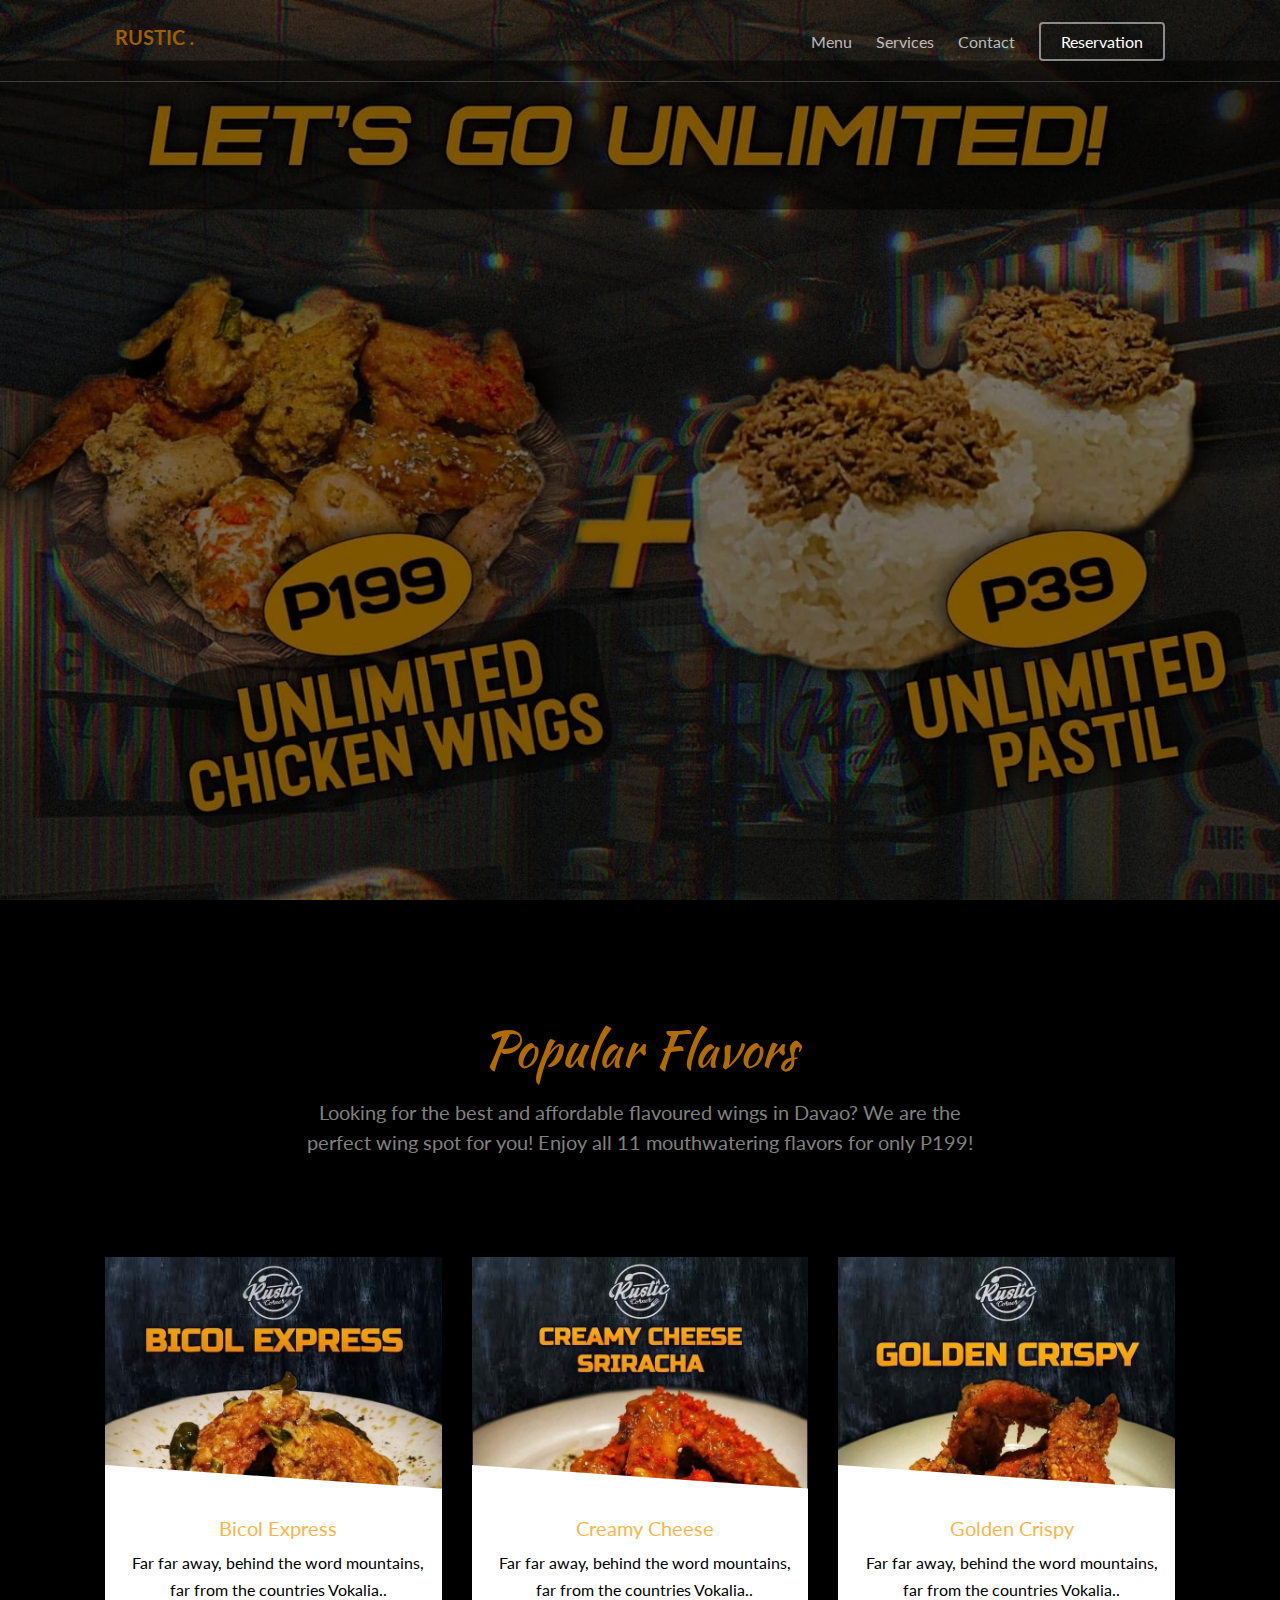
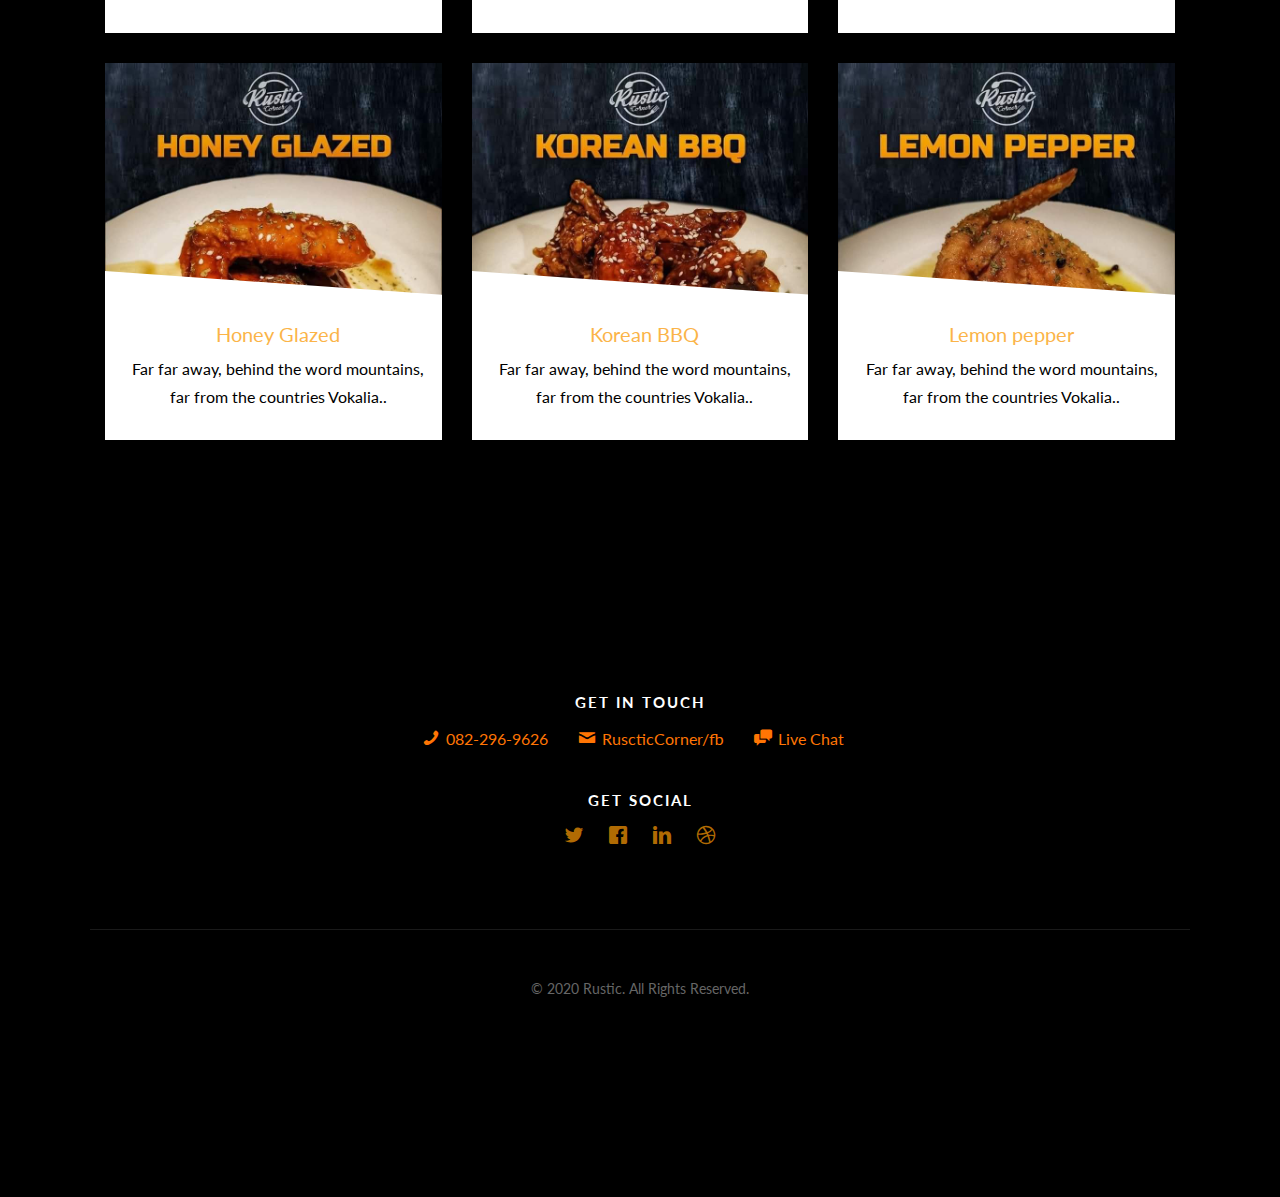
<file: savory/index.html>
<!DOCTYPE HTML>
<html>
	<head>
	<meta charset="utf-8">
	<meta http-equiv="X-UA-Compatible" content="IE=edge">
	<title>Rustic &mdash; </title>
	<meta name="viewport" content="width=device-width, initial-scale=1">
	<meta name="description" content=/>
	<meta name="keywords" content=/>
	<meta name="author" content= />

  	<!-- Facebook and Twitter integration -->
	<meta property="og:title" content=""/>
	<meta property="og:image" content=""/>
	<meta property="og:url" content=""/>
	<meta property="og:site_name" content=""/>
	<meta property="og:description" content=""/>
	<meta name="twitter:title" content="" />
	<meta name="twitter:image" content="" />
	<meta name="twitter:url" content="" />
	<meta name="twitter:card" content="" />

	<link href="https://fonts.googleapis.com/css?family=Lato:300,400,700" rel="stylesheet">
	<link href="https://fonts.googleapis.com/css?family=Kaushan+Script" rel="stylesheet">
	
	<!-- Animate.css -->
	<link rel="stylesheet" href="css/animate.css">
	<!-- Icomoon Icon Fonts-->
	<link rel="stylesheet" href="css/icomoon.css">
	<!-- Themify Icons-->
	<link rel="stylesheet" href="css/themify-icons.css">
	<!-- Bootstrap  -->
	<link rel="stylesheet" href="css/bootstrap.css">

	<!-- Magnific Popup -->
	<link rel="stylesheet" href="css/magnific-popup.css">

	<!-- Bootstrap DateTimePicker -->
	<link rel="stylesheet" href="css/bootstrap-datetimepicker.min.css">

	<!-- Owl Carousel  -->
	<link rel="stylesheet" href="css/owl.carousel.min.css">
	<link rel="stylesheet" href="css/owl.theme.default.min.css">

	<!-- Theme style  -->
	<link rel="stylesheet" href="css/style.css">

	<!-- Modernizr JS -->
	<script src="js/modernizr-2.6.2.min.js"></script>
	<!-- FOR IE9 below -->
	<!--[if lt IE 9]>
	<script src="js/respond.min.js"></script>
	<![endif]-->

	</head>
	<body>
		
	<div class="gtco-loader"></div>
	
	<div id="page">

	
	<!-- <div class="page-inner"> -->
	<nav class="gtco-nav" role="navigation">
		<div class="gtco-container">
			
			<div class="row">
				<div class="col-sm-4 col-xs-12">
					<div id="gtco-logo"><a href="index.html">Rustic <em>.</em></a></div>
				</div>
				<div class="col-xs-8 text-right menu-1">
					<ul>
						<li><a href="menu.html">Menu</a></li>
						<li class="has-dropdown">
							<a href="services.html">Services</a>
							<ul class="dropdown">
								
							</ul>
						</li>
						<li><a href="contact.html">Contact</a></li>
						<li class="btn-cta"><a href="index.html"><span>Reservation</span></a></li>
					</ul>	
				</div>
			</div>
			
		</div>
	</nav>
	
	<header id="gtco-header" class="gtco-cover gtco-cover-md" role="banner" style="background-image: url(Rustic/LETS\ GO\ UNLIMITED.jpg)" data-stellar-background-ratio="0.5">
		<div class="overlay"></div>
		<div class="gtco-container">
			<div class="row">
				<div class="col-md-12 col-md-offset-0 text-left">
					

					<div class="row row-mt-15em">
						<div class="col-md-7 mt-text animate-box" data-animate-effect="fadeInUp">
							<span class="intro-text-small"> <a href= ></a></span>
							<h1 class="cursive-font">Crispy & Juicy in every Bite!</h1>	
						</div>
						<div class="col-md-4 col-md-push-1 animate-box" data-animate-effect="fadeInRight">
							<div class="form-wrap">
								<div class="tab">
									
									<div class="tab-content">
										<div class="tab-content-inner active" data-content="signup">
											<h3 class="cursive-font">Table Reservation</h3>
											<form action="#">
												<div class="row form-group">
													<div class="col-md-12">
														<label for="activities">Persons</label>
														<select name="#" id="activities" class="form-control">
															<option value="">Persons</option>
															<option value="">1</option>
															<option value="">2</option>
															<option value="">3</option>
															<option value="">4</option>
															<option value="">5</option>
															<option value="">6+</option>
														</select>
													</div>
												</div>
												<div class="row form-group">
													<div class="col-md-12">
														<label for="date-start">Date</label>
														<input type="text" id="date" class="form-control">
													</div>
												</div>
												<div class="row form-group">
													<div class="col-md-12">
														<label for="date-start">Time</label>
														<input type="text" id="time" class="form-control">
													</div>
												</div>

												<div class="row form-group">
													<div class="col-md-12">
														<input type="submit" class="btn btn-primary btn-block" value="Reserve Now">
													</div>
												</div>
											</form>	
										</div>

										
									</div>
								</div>
							</div>
						</div>
					</div>
							
					
				</div>
			</div>
		</div>
	</header>

	
	
	<div class="gtco-section" style="background-color: black;">
		<div class="gtco-container">
			<div class="row">
				<div class="col-md-8 col-md-offset-2 text-center gtco-heading">
					<h2 class="cursive-font primary-color">Popular Flavors</h2>
					<p>Looking for the best and affordable flavoured wings in Davao? We are the perfect wing spot for you! Enjoy all 11 mouthwatering flavors for only P199!</p>
				</div>
			</div>
			<div class="row">

				<div class="col-lg-4 col-md-4 col-sm-6">
					<a href="Rustic/Bicol express.jpg" class="fh5co-card-item image-popup">
						<figure>
							<div class="overlay"><i class="ti-plus"></i></div>
							<img src="Rustic/Bicol express.jpg" alt="Image" class="img-responsive">
						</figure>
						<div class="fh5co-text">
							<h2>Bicol Express</h2>
							<p>Far far away, behind the word mountains, far from the countries Vokalia..</p>
						</div>
					</a>
				</div>
				<div class="col-lg-4 col-md-4 col-sm-6">
					<a href="Rustic/Creamy cheese.jpg" class="fh5co-card-item image-popup">
						<figure>
							<div class="overlay"><i class="ti-plus"></i></div>
							<img src="Rustic/Creamy cheese.jpg" alt="Image" class="img-responsive">
						</figure>
						<div class="fh5co-text">
							<h2>Creamy Cheese</h2>
							<p>Far far away, behind the word mountains, far from the countries Vokalia..</p>
							<p><span class="price cursive-font"></span></p>
						</div>
					</a>
				</div>
				<div class="col-lg-4 col-md-4 col-sm-6">
					<a href="Rustic/Golden Crispy.jpg" class="fh5co-card-item image-popup">
						<figure>
							<div class="overlay"><i class="ti-plus"></i></div>
							<img src="Rustic/Golden Crispy.jpg" alt="Image" class="img-responsive">
						</figure>
						<div class="fh5co-text">
							<h2>Golden Crispy</h2>
							<p>Far far away, behind the word mountains, far from the countries Vokalia..</p>
							<p><span class="price cursive-font"></span></p>

						</div>
					</a>
				</div>


				<div class="col-lg-4 col-md-4 col-sm-6">
					<a href="Rustic/Honey Glazed.jpg" class="fh5co-card-item image-popup">
						<figure>
							<div class="overlay"><i class="ti-plus"></i></div>
							<img src="Rustic/Honey Glazed.jpg" alt="Image" class="img-responsive">
						</figure>
						<div class="fh5co-text">
							<h2>Honey Glazed</h2>
							<p>Far far away, behind the word mountains, far from the countries Vokalia..</p>
							<p><span class="price cursive-font"></span></p>
						</div>
					</a>
				</div>

				<div class="col-lg-4 col-md-4 col-sm-6">
					<a href="Rustic/Korean BBQ.jpg" class="fh5co-card-item image-popup">
						<figure>
							<div class="overlay"><i class="ti-plus"></i></div>
							<img src="Rustic/Korean BBQ.jpg" alt="Image" class="img-responsive">
						</figure>
						<div class="fh5co-text">
							<h2>Korean BBQ</h2>
							<p>Far far away, behind the word mountains, far from the countries Vokalia..</p>
							<p><span class="price cursive-font"></span></p>
						</div>
					</a>
				</div>

				<div class="col-lg-4 col-md-4 col-sm-6">
					<a href="Rustic/Lemon pepper.jpg" class="fh5co-card-item image-popup">
						<figure>
							<div class="overlay"><i class="ti-plus"></i></div>
							<img src="Rustic/Lemon pepper.jpg" alt="Image" class="img-responsive">
						</figure>
						<div class="fh5co-text">
							<h2>Lemon pepper</h2>
							<p>Far far away, behind the word mountains, far from the countries Vokalia..</p>
							<p><span class="price cursive-font"></span></p>
						</div>
					</a>
				</div>

			</div>
		</div>
	</div>
	<footer id="gtco-footer" role="contentinfo" style="background-color: black;" data-stellar-background-ratio="0.5">
		<div class="overlay"></div>
		<div class="gtco-container">
			<div class="row row-pb-md">

				

				
				<div class="col-md-12 text-center">
					<div class="gtco-widget">
						<h3>Get In Touch</h3>
						<ul class="gtco-quick-contact">
							<li><a href="#"><i class="icon-phone"></i> 082-296-9626</a></li>
							<li><a href="#"><i class="icon-mail2"></i> RuscticCorner/fb</a></li>
							<li><a href="#"><i class="icon-chat"></i> Live Chat</a></li>
						</ul>
					</div>
					<div class="gtco-widget">
						<h3>Get Social</h3>
						<ul class="gtco-social-icons">
							<li><a href="#"><i class="icon-twitter"></i></a></li>
							<li><a href="#"><i class="icon-facebook"></i></a></li>
							<li><a href="#"><i class="icon-linkedin"></i></a></li>
							<li><a href="#"><i class="icon-dribbble"></i></a></li>
						</ul>
					</div>
				</div>

				<div class="col-md-12 text-center copyright">
					<p><small class="block">&copy; 2020 Rustic. All Rights Reserved.</small> 
						
				</div>

			</div>

			

		</div>
	</footer>
	<!-- </div> -->

	</div>

	<div class="gototop js-top">
		<a href="#" class="js-gotop"><i class="icon-arrow-up"></i></a>
	</div>
	
	<!-- jQuery -->
	<script src="js/jquery.min.js"></script>
	<!-- jQuery Easing -->
	<script src="js/jquery.easing.1.3.js"></script>
	<!-- Bootstrap -->
	<script src="js/bootstrap.min.js"></script>
	<!-- Waypoints -->
	<script src="js/jquery.waypoints.min.js"></script>
	<!-- Carousel -->
	<script src="js/owl.carousel.min.js"></script>
	<!-- countTo -->
	<script src="js/jquery.countTo.js"></script>

	<!-- Stellar Parallax -->
	<script src="js/jquery.stellar.min.js"></script>

	<!-- Magnific Popup -->
	<script src="js/jquery.magnific-popup.min.js"></script>
	<script src="js/magnific-popup-options.js"></script>
	
	<script src="js/moment.min.js"></script>
	<script src="js/bootstrap-datetimepicker.min.js"></script>


	<!-- Main -->
	<script src="js/main.js"></script>

	</body>
</html>
</file>
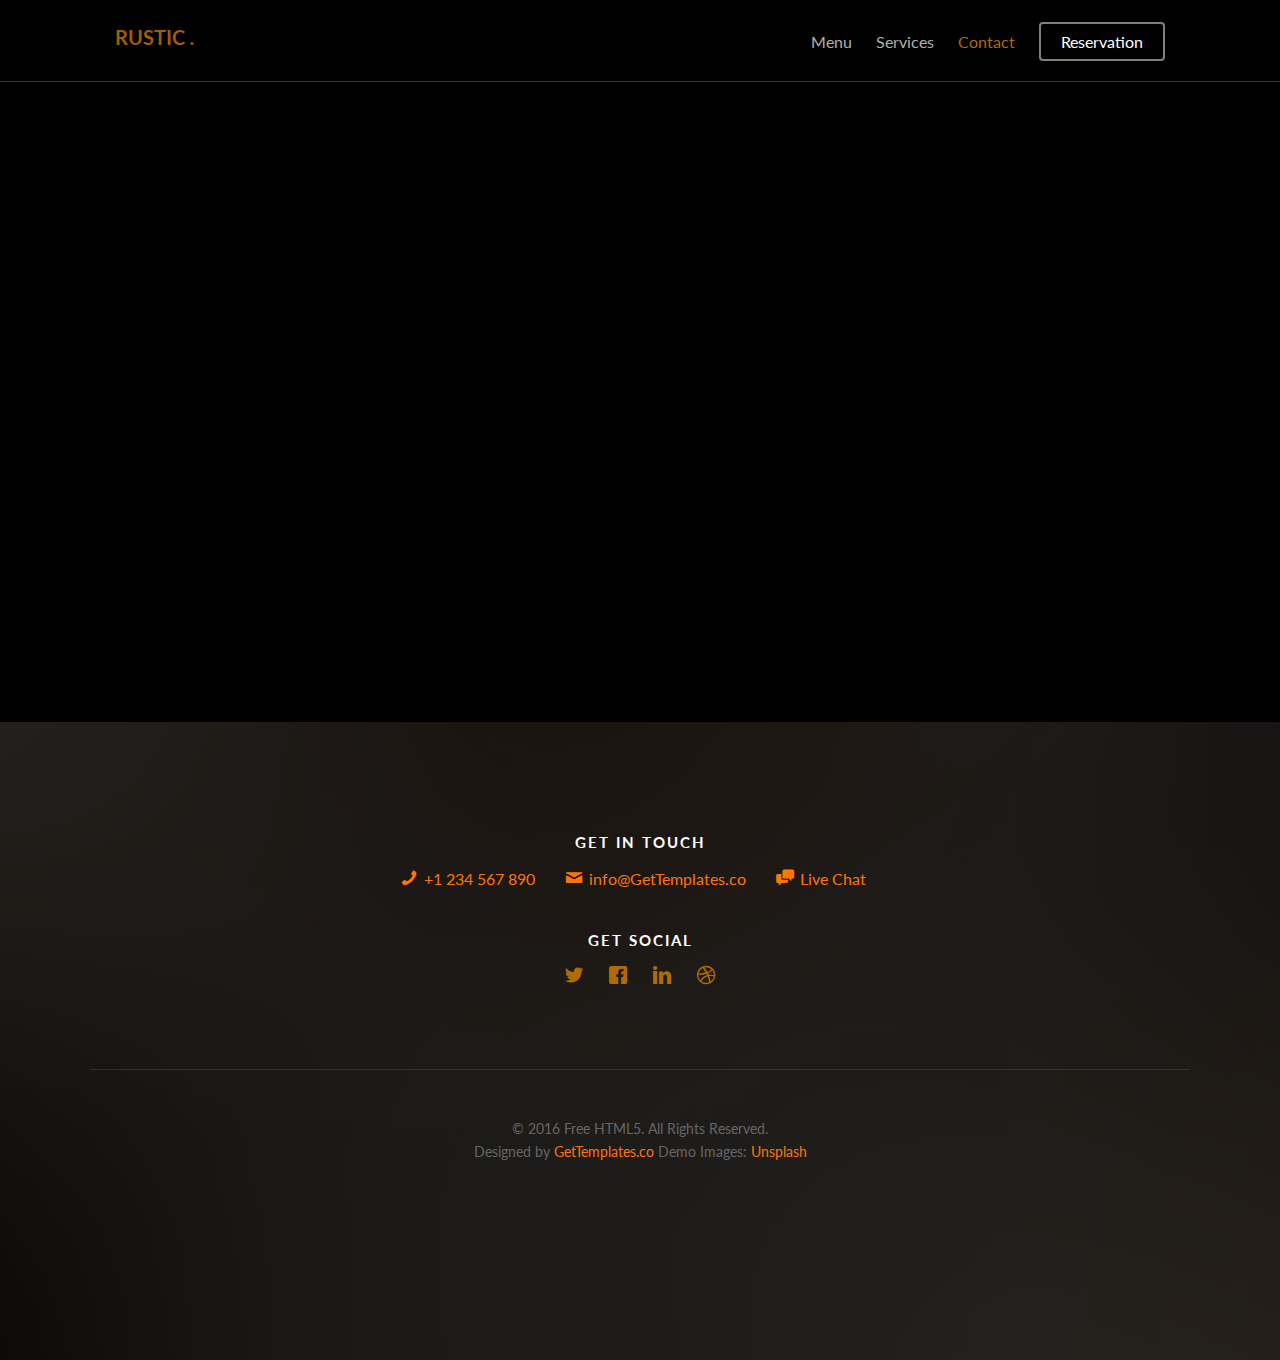
<file: savory/contact.html>
<!DOCTYPE HTML>
<!--
	Aesthetic by gettemplates.co
	Twitter: http://twitter.com/gettemplateco
	URL: http://gettemplates.co
-->
<html>
	<head>
	<meta charset="utf-8">
	<meta http-equiv="X-UA-Compatible" content="IE=edge">
	<title>Savory &mdash; Free Website Template, Free HTML5 Template by GetTemplates.co</title>
	<meta name="viewport" content="width=device-width, initial-scale=1">
	<meta name="description" content="Free HTML5 Website Template by GetTemplates.co" />
	<meta name="keywords" content="free website templates, free html5, free template, free bootstrap, free website template, html5, css3, mobile first, responsive" />
	<meta name="author" content="GetTemplates.co" />

  	<!-- Facebook and Twitter integration -->
	<meta property="og:title" content=""/>
	<meta property="og:image" content=""/>
	<meta property="og:url" content=""/>
	<meta property="og:site_name" content=""/>
	<meta property="og:description" content=""/>
	<meta name="twitter:title" content="" />
	<meta name="twitter:image" content="" />
	<meta name="twitter:url" content="" />
	<meta name="twitter:card" content="" />

	<link href="https://fonts.googleapis.com/css?family=Lato:300,400,700" rel="stylesheet">
	<link href="https://fonts.googleapis.com/css?family=Kaushan+Script" rel="stylesheet">
	
	<!-- Animate.css -->
	<link rel="stylesheet" href="css/animate.css">
	<!-- Icomoon Icon Fonts-->
	<link rel="stylesheet" href="css/icomoon.css">
	<!-- Themify Icons-->
	<link rel="stylesheet" href="css/themify-icons.css">
	<!-- Bootstrap  -->
	<link rel="stylesheet" href="css/bootstrap.css">

	<!-- Magnific Popup -->
	<link rel="stylesheet" href="css/magnific-popup.css">

	<!-- Bootstrap DateTimePicker -->
	<link rel="stylesheet" href="css/bootstrap-datetimepicker.min.css">



	<!-- Owl Carousel  -->
	<link rel="stylesheet" href="css/owl.carousel.min.css">
	<link rel="stylesheet" href="css/owl.theme.default.min.css">

	<!-- Theme style  -->
	<link rel="stylesheet" href="css/style.css">

	<!-- Modernizr JS -->
	<script src="js/modernizr-2.6.2.min.js"></script>
	<!-- FOR IE9 below -->
	<!--[if lt IE 9]>
	<script src="js/respond.min.js"></script>
	<![endif]-->

	</head>
	<body>
		
	<div class="gtco-loader"></div>
	
	<div id="page">

	
	<!-- <div class="page-inner"> -->
	<nav class="gtco-nav" role="navigation">
		<div class="gtco-container">
			
			<div class="row">
				<div class="col-sm-4 col-xs-12">
					<div id="gtco-logo"><a href="index.html">Rustic <em>.</em></a></div>
				</div>
				<div class="col-xs-8 text-right menu-1">
					<ul>
						<li><a href="menu.html">Menu</a></li>
						<li class="has-dropdown">
							<a href="services.html">Services</a>
							
						</li>
						<li class="active"><a href="contact.html">Contact</a></li>
						<li class="btn-cta"><a href="index.html"><span>Reservation</span></a></li>
					</ul>	
				</div>
			</div>
			
		</div>
	</nav>
	
	
	
	
	<div class="gtco-section" style="background-color: black;">
		<div class="gtco-container">
			<div class="row">
				<div class="col-md-12">
					<div class="col-md-6 animate-box">
					<h3>Get In Touch</h3>
					<form action="#">
						<div class="row form-group">
							<div class="col-md-12">
								<label class="sr-only" for="name">Name</label>
								<input type="text" id="name" class="form-control" placeholder="Your firstname">
							</div>
							
						</div>

						<div class="row form-group">
							<div class="col-md-12">
								<label class="sr-only" for="email">Email</label>
								<input type="text" id="email" class="form-control" placeholder="Your email address">
							</div>
						</div>
						<div class="row form-group">
							<div class="col-md-12">
								<label class="sr-only" for="message">Message</label>
								<textarea name="message" id="message" cols="30" rows="10" class="form-control" placeholder="Write us something"></textarea>
							</div>
						</div>
						<div class="form-group">
							<input type="submit" value="Send Message" class="btn btn-primary">
						</div>

					</form>		
				</div>
				<div class="col-md-5 col-md-push-1 animate-box">
					
					<div class="gtco-contact-info">
						<h3>Contact Information</h3>
						<ul>
							<li class="address">Palma Gil St. Obrero,<br> Davao City besides THE GRID/ALCATRAZ PENAL BAR.</li>
							<li class="phone"><a href="tel://1234567920">0995 176 5268</a></li>
							<li class="email"><a href="mailto:info@yoursite.com">https://www.facebook.com/rusticcornerobrero</a></li>
							<li class="url"><a href="http://FreeHTML5.co">https://www.facebook.com/rusticcornerobrero</a></li>
						</ul>
					</div>


				</div>
				</div>
			</div>
		</div>
	</div>

	<footer id="gtco-footer" role="contentinfo" style="background-image: url(images/img_bg_1.jpg)" data-stellar-background-ratio="0.5">
		<div class="overlay"></div>
		<div class="gtco-container">
			<div class="row row-pb-md">

				

				
				<div class="col-md-12 text-center">
					<div class="gtco-widget">
						<h3>Get In Touch</h3>
						<ul class="gtco-quick-contact">
							<li><a href="#"><i class="icon-phone"></i> +1 234 567 890</a></li>
							<li><a href="#"><i class="icon-mail2"></i> info@GetTemplates.co</a></li>
							<li><a href="#"><i class="icon-chat"></i> Live Chat</a></li>
						</ul>
					</div>
					<div class="gtco-widget">
						<h3>Get Social</h3>
						<ul class="gtco-social-icons">
							<li><a href="#"><i class="icon-twitter"></i></a></li>
							<li><a href="#"><i class="icon-facebook"></i></a></li>
							<li><a href="#"><i class="icon-linkedin"></i></a></li>
							<li><a href="#"><i class="icon-dribbble"></i></a></li>
						</ul>
					</div>
				</div>

				<div class="col-md-12 text-center copyright">
					<p><small class="block">&copy; 2016 Free HTML5. All Rights Reserved.</small> 
						<small class="block">Designed by <a href="http://gettemplates.co/" target="_blank">GetTemplates.co</a> Demo Images: <a href="http://unsplash.com/" target="_blank">Unsplash</a></small></p>
				</div>

			</div>

			

		</div>
	</footer>
	<!-- </div> -->

	</div>

	<div class="gototop js-top">
		<a href="#" class="js-gotop"><i class="icon-arrow-up"></i></a>
	</div>
	
	<!-- jQuery -->
	<script src="js/jquery.min.js"></script>
	<!-- jQuery Easing -->
	<script src="js/jquery.easing.1.3.js"></script>
	<!-- Bootstrap -->
	<script src="js/bootstrap.min.js"></script>
	<!-- Waypoints -->
	<script src="js/jquery.waypoints.min.js"></script>
	<!-- Carousel -->
	<script src="js/owl.carousel.min.js"></script>
	<!-- countTo -->
	<script src="js/jquery.countTo.js"></script>

	<!-- Stellar Parallax -->
	<script src="js/jquery.stellar.min.js"></script>

	<!-- Magnific Popup -->
	<script src="js/jquery.magnific-popup.min.js"></script>
	<script src="js/magnific-popup-options.js"></script>
	
	<script src="js/moment.min.js"></script>
	<script src="js/bootstrap-datetimepicker.min.js"></script>


	<!-- Main -->
	<script src="js/main.js"></script>

	</body>
</html>
</file>
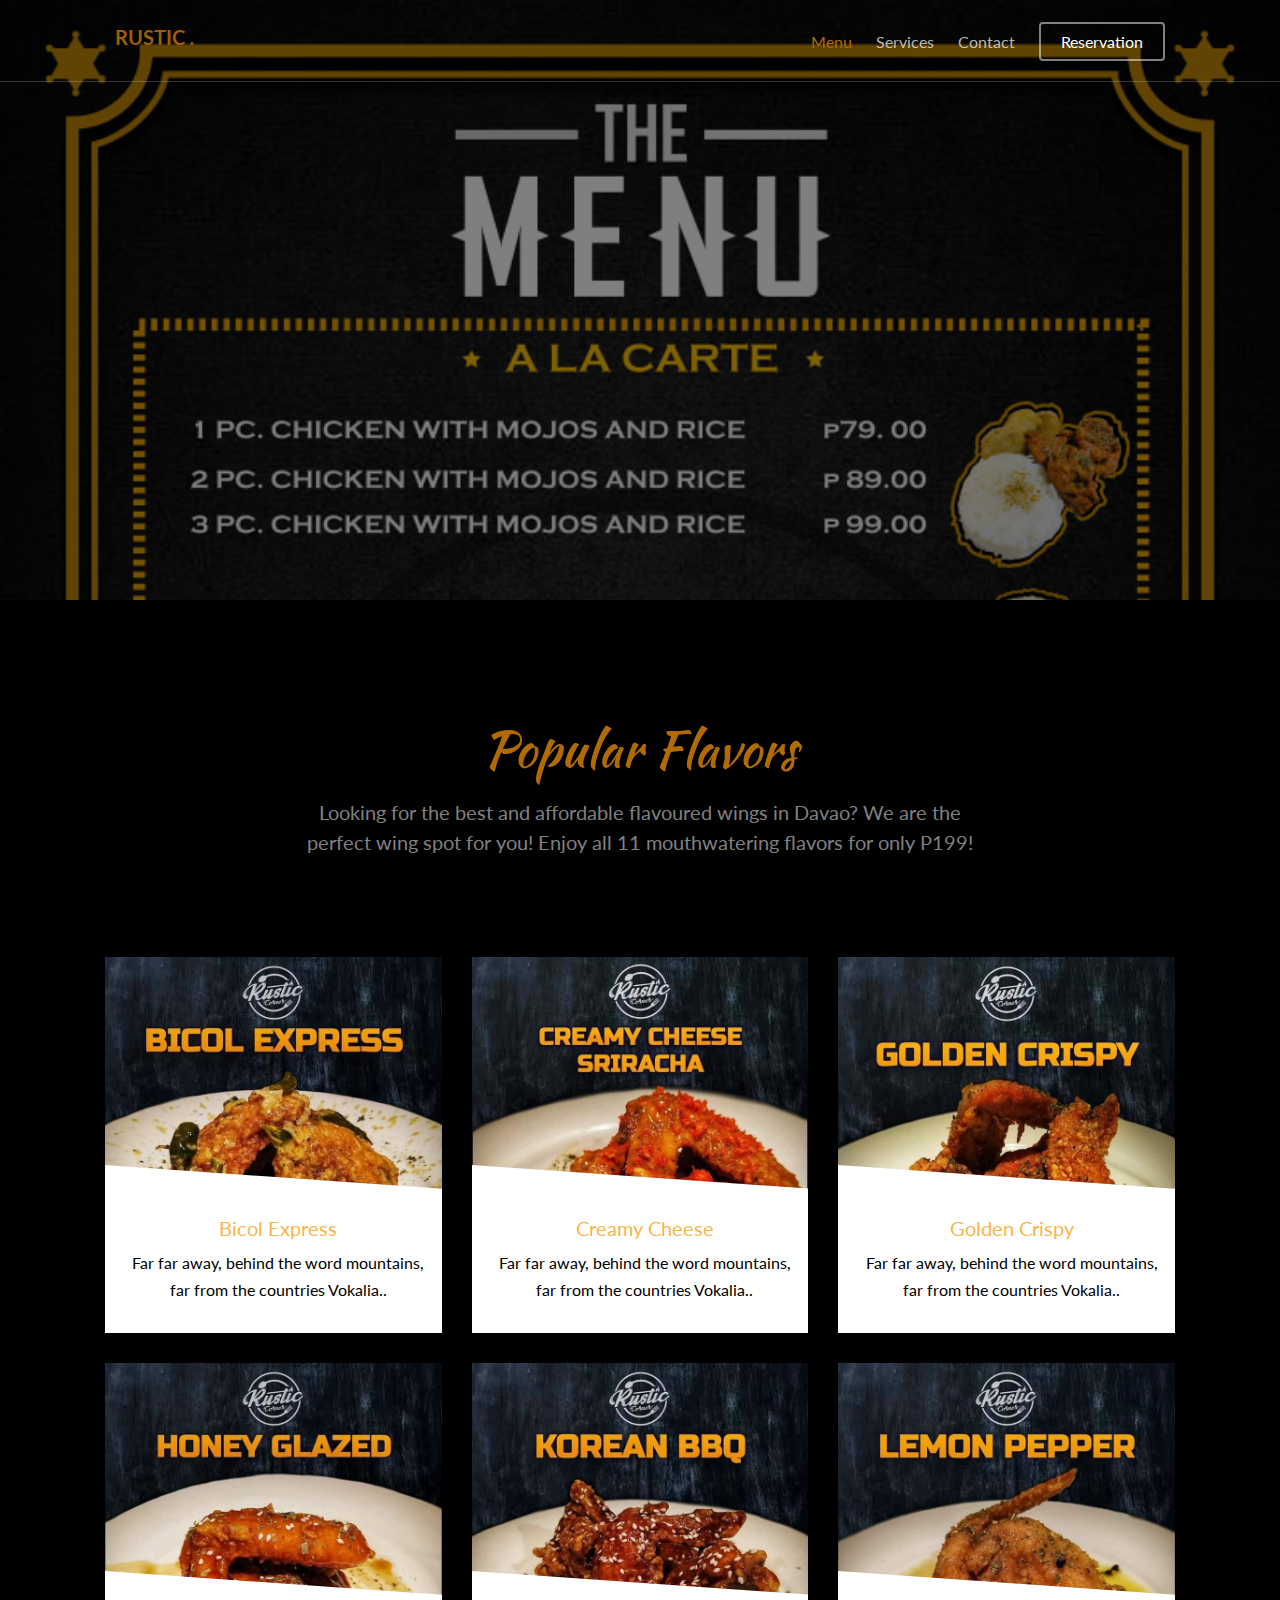
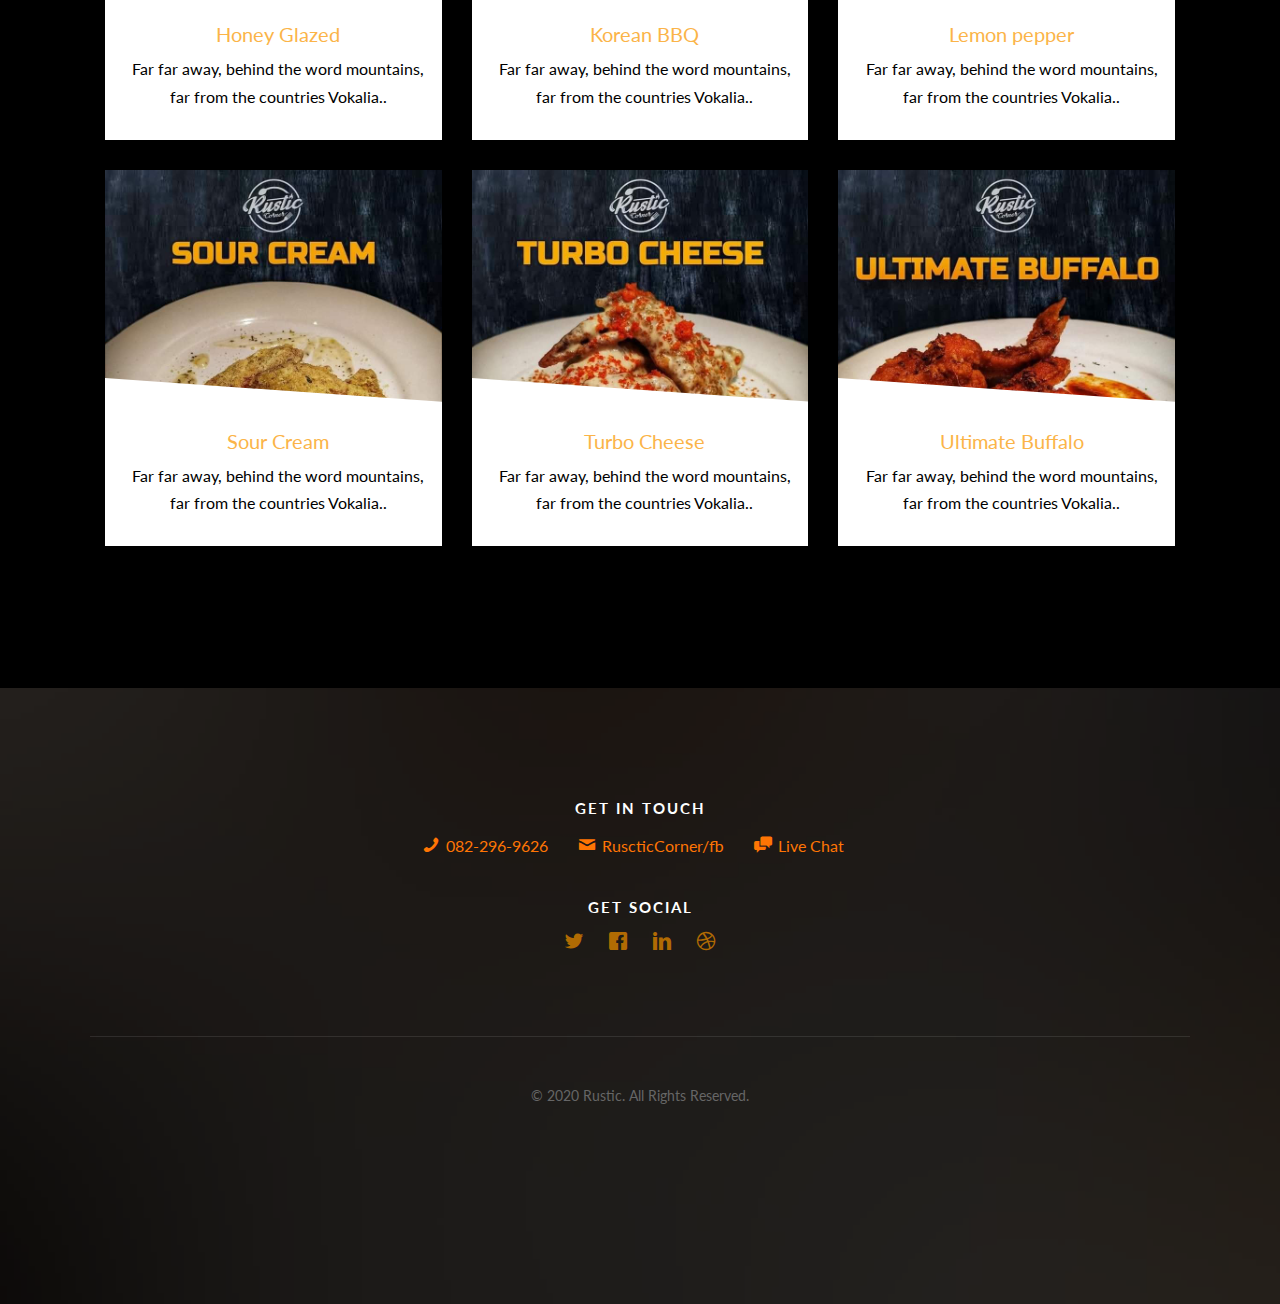
<file: savory/menu.html>
<!DOCTYPE HTML>
<html>
	<head>
	<meta charset="utf-8">
	<meta http-equiv="X-UA-Compatible" content="IE=edge">
	<title>Savory &mdash; Free Website Template, Free HTML5 Template by GetTemplates.co</title>
	<meta name="viewport" content="width=device-width, initial-scale=1">
	<meta name="description" content="Free HTML5 Website Template by GetTemplates.co" />
	<meta name="keywords" content="free website templates, free html5, free template, free bootstrap, free website template, html5, css3, mobile first, responsive" />
	<meta name="author" content="GetTemplates.co" />

  	<!-- Facebook and Twitter integration -->
	<meta property="og:title" content=""/>
	<meta property="og:image" content=""/>
	<meta property="og:url" content=""/>
	<meta property="og:site_name" content=""/>
	<meta property="og:description" content=""/>
	<meta name="twitter:title" content="" />
	<meta name="twitter:image" content="" />
	<meta name="twitter:url" content="" />
	<meta name="twitter:card" content="" />

	<link href="https://fonts.googleapis.com/css?family=Lato:300,400,700" rel="stylesheet">
	<link href="https://fonts.googleapis.com/css?family=Kaushan+Script" rel="stylesheet">
	
	<!-- Animate.css -->
	<link rel="stylesheet" href="css/animate.css">
	<!-- Icomoon Icon Fonts-->
	<link rel="stylesheet" href="css/icomoon.css">
	<!-- Themify Icons-->
	<link rel="stylesheet" href="css/themify-icons.css">
	<!-- Bootstrap  -->
	<link rel="stylesheet" href="css/bootstrap.css">

	<!-- Magnific Popup -->
	<link rel="stylesheet" href="css/magnific-popup.css">

	<!-- Bootstrap DateTimePicker -->
	<link rel="stylesheet" href="css/bootstrap-datetimepicker.min.css">



	<!-- Owl Carousel  -->
	<link rel="stylesheet" href="css/owl.carousel.min.css">
	<link rel="stylesheet" href="css/owl.theme.default.min.css">

	<!-- Theme style  -->
	<link rel="stylesheet" href="css/style.css">

	<!-- Modernizr JS -->
	<script src="js/modernizr-2.6.2.min.js"></script>
	<!-- FOR IE9 below -->
	<!--[if lt IE 9]>
	<script src="js/respond.min.js"></script>
	<![endif]-->

	</head>
	<body>
		
	<div class="gtco-loader"></div>
	
	<div id="page">

	
	<!-- <div class="page-inner"> -->
	<nav class="gtco-nav" role="navigation">
		<div class="gtco-container">
			
			<div class="row">
				<div class="col-sm-4 col-xs-12">
					<div id="gtco-logo"><a href="index.html">Rustic <em>.</em></a></div>
				</div>
				<div class="col-xs-8 text-right menu-1">
					<ul>
						<li class="active"><a href="menu.html">Menu</a></li>
						<li class="has-dropdown">
							<a href="services.html">Services</a>
							
						</li>
						<li><a href="contact.html">Contact</a></li>
						<li class="btn-cta"><a href="index.html"><span>Reservation</span></a></li>
					</ul>	
				</div>
			</div>
			
		</div>
	</nav>
	
	<header id="gtco-header" class="gtco-cover gtco-cover-sm" role="banner" style="background-image: url(Rustic/TheMenu.jpg)" data-stellar-background-ratio="0.5">
		<div class="overlay"></div>
		<div class="gtco-container" >
			<div class="row">
				<div class="col-md-12 col-md-offset-0 text-center">
					

					<div class="row row-mt-15em">
						<div class="col-md-12 mt-text animate-box" data-animate-effect="fadeInUp">
							<span class="intro-text-small"> <a href= ></a></span>
							<h1 class="cursive-font">Taste all our menu!</h1>	
						</div>
						
					</div>
							
					
				</div>
			</div>
		</div>
	</header>

	
	
	<div class="gtco-section" style="background-color: black;">
		<div class="gtco-container">
			<div class="row">
				<div class="col-md-8 col-md-offset-2 text-center gtco-heading">
					<h2 class="cursive-font primary-color">Popular Flavors</h2>
					<p>Looking for the best and affordable flavoured wings in Davao? We are the perfect wing spot for you! Enjoy all 11 mouthwatering flavors for only P199!</p>
				</div>
			</div>
			<div class="row">

				<div class="col-lg-4 col-md-4 col-sm-6">
					<a href="Rustic/Bicol express.jpg" class="fh5co-card-item image-popup">
						<figure>
							<div class="overlay"><i class="ti-plus"></i></div>
							<img src="Rustic/Bicol express.jpg" alt="Image" class="img-responsive">
						</figure>
						<div class="fh5co-text">
							<h2>Bicol Express</h2>
							<p>Far far away, behind the word mountains, far from the countries Vokalia..</p>
						</div>
					</a>
				</div>
				<div class="col-lg-4 col-md-4 col-sm-6">
					<a href="Rustic/Creamy cheese.jpg" class="fh5co-card-item image-popup">
						<figure>
							<div class="overlay"><i class="ti-plus"></i></div>
							<img src="Rustic/Creamy cheese.jpg" alt="Image" class="img-responsive">
						</figure>
						<div class="fh5co-text">
							<h2>Creamy Cheese</h2>
							<p>Far far away, behind the word mountains, far from the countries Vokalia..</p>
							<p><span class="price cursive-font"></span></p>
						</div>
					</a>
				</div>
				<div class="col-lg-4 col-md-4 col-sm-6">
					<a href="Rustic/Golden Crispy.jpg" class="fh5co-card-item image-popup">
						<figure>
							<div class="overlay"><i class="ti-plus"></i></div>
							<img src="Rustic/Golden Crispy.jpg" alt="Image" class="img-responsive">
						</figure>
						<div class="fh5co-text">
							<h2>Golden Crispy</h2>
							<p>Far far away, behind the word mountains, far from the countries Vokalia..</p>
							<p><span class="price cursive-font"></span></p>

						</div>
					</a>
				</div>


				<div class="col-lg-4 col-md-4 col-sm-6">
					<a href="Rustic/Honey Glazed.jpg" class="fh5co-card-item image-popup">
						<figure>
							<div class="overlay"><i class="ti-plus"></i></div>
							<img src="Rustic/Honey Glazed.jpg" alt="Image" class="img-responsive">
						</figure>
						<div class="fh5co-text">
							<h2>Honey Glazed</h2>
							<p>Far far away, behind the word mountains, far from the countries Vokalia..</p>
							<p><span class="price cursive-font"></span></p>
						</div>
					</a>
				</div>

				<div class="col-lg-4 col-md-4 col-sm-6">
					<a href="Rustic/Korean BBQ.jpg" class="fh5co-card-item image-popup">
						<figure>
							<div class="overlay"><i class="ti-plus"></i></div>
							<img src="Rustic/Korean BBQ.jpg" alt="Image" class="img-responsive">
						</figure>
						<div class="fh5co-text">
							<h2>Korean BBQ</h2>
							<p>Far far away, behind the word mountains, far from the countries Vokalia..</p>
							<p><span class="price cursive-font"></span></p>
						</div>
					</a>
				</div>

				<div class="col-lg-4 col-md-4 col-sm-6">
					<a href="Rustic/Lemon pepper.jpg" class="fh5co-card-item image-popup">
						<figure>
							<div class="overlay"><i class="ti-plus"></i></div>
							<img src="Rustic/Lemon pepper.jpg" alt="Image" class="img-responsive">
						</figure>
						<div class="fh5co-text">
							<h2>Lemon pepper</h2>
							<p>Far far away, behind the word mountains, far from the countries Vokalia..</p>
							<p><span class="price cursive-font"></span></p>
						</div>
					</a>
				</div>

				<div class="col-lg-4 col-md-4 col-sm-6">
					<a href="Rustic/Sour Cream.jpg" class="fh5co-card-item image-popup">
						<figure>
							<div class="overlay"><i class="ti-plus"></i></div>
							<img src="Rustic/Sour Cream.jpg" alt="Image" class="img-responsive">
						</figure>
						<div class="fh5co-text">
							<h2>Sour Cream</h2>
							<p>Far far away, behind the word mountains, far from the countries Vokalia..</p>
							<p><span class="price cursive-font"></span></p>
						</div>
					</a>
				</div>

				<div class="col-lg-4 col-md-4 col-sm-6">
					<a href="Rustic/Turbo cheese.jpg" class="fh5co-card-item image-popup">
						<figure>
							<div class="overlay"><i class="ti-plus"></i></div>
							<img src="Rustic/Turbo cheese.jpg" alt="Image" class="img-responsive">
						</figure>
						<div class="fh5co-text">
							<h2>Turbo Cheese</h2>
							<p>Far far away, behind the word mountains, far from the countries Vokalia..</p>
							<p><span class="price cursive-font"></span></p>
						</div>
					</a>
				</div>

				<div class="col-lg-4 col-md-4 col-sm-6">
					<a href="Rustic/Ultimate buffalo.jpg" class="fh5co-card-item image-popup">
						<figure>
							<div class="overlay"><i class="ti-plus"></i></div>
							<img src="Rustic/Ultimate buffalo.jpg" alt="Image" class="img-responsive">
						</figure>
						<div class="fh5co-text">
							<h2>Ultimate Buffalo</h2>
							<p>Far far away, behind the word mountains, far from the countries Vokalia..</p>
							<p><span class="price cursive-font"></span></p>
						</div>
					</a>
				</div>

			</div>
		</div>
	</div>

	

	<footer id="gtco-footer" role="contentinfo" style="background-image: url(images/img_bg_1.jpg)" data-stellar-background-ratio="0.5">
		<div class="overlay"></div>
		<div class="gtco-container">
			<div class="row row-pb-md">

				

				
				<div class="col-md-12 text-center">
					<div class="gtco-widget">
						<h3>Get In Touch</h3>
						<ul class="gtco-quick-contact">
							<li><a href="#"><i class="icon-phone"></i> 082-296-9626</a></li>
							<li><a href="#"><i class="icon-mail2"></i> RuscticCorner/fb</a></li>
							<li><a href="#"><i class="icon-chat"></i> Live Chat</a></li>
						</ul>
					</div>
					<div class="gtco-widget">
						<h3>Get Social</h3>
						<ul class="gtco-social-icons">
							<li><a href="#"><i class="icon-twitter"></i></a></li>
							<li><a href="#"><i class="icon-facebook"></i></a></li>
							<li><a href="#"><i class="icon-linkedin"></i></a></li>
							<li><a href="#"><i class="icon-dribbble"></i></a></li>
						</ul>
					</div>
				</div>

				<div class="col-md-12 text-center copyright">
					<p><small class="block">&copy; 2020 Rustic. All Rights Reserved.</small> 
						
				</div>

			</div>

			

		</div>
	</footer>
	<!-- </div> -->

	</div>

	<div class="gototop js-top">
		<a href="#" class="js-gotop"><i class="icon-arrow-up"></i></a>
	</div>
	
	<!-- jQuery -->
	<script src="js/jquery.min.js"></script>
	<!-- jQuery Easing -->
	<script src="js/jquery.easing.1.3.js"></script>
	<!-- Bootstrap -->
	<script src="js/bootstrap.min.js"></script>
	<!-- Waypoints -->
	<script src="js/jquery.waypoints.min.js"></script>
	<!-- Carousel -->
	<script src="js/owl.carousel.min.js"></script>
	<!-- countTo -->
	<script src="js/jquery.countTo.js"></script>

	<!-- Stellar Parallax -->
	<script src="js/jquery.stellar.min.js"></script>

	<!-- Magnific Popup -->
	<script src="js/jquery.magnific-popup.min.js"></script>
	<script src="js/magnific-popup-options.js"></script>
	
	<script src="js/moment.min.js"></script>
	<script src="js/bootstrap-datetimepicker.min.js"></script>


	<!-- Main -->
	<script src="js/main.js"></script>

	</body>
</html>
</file>
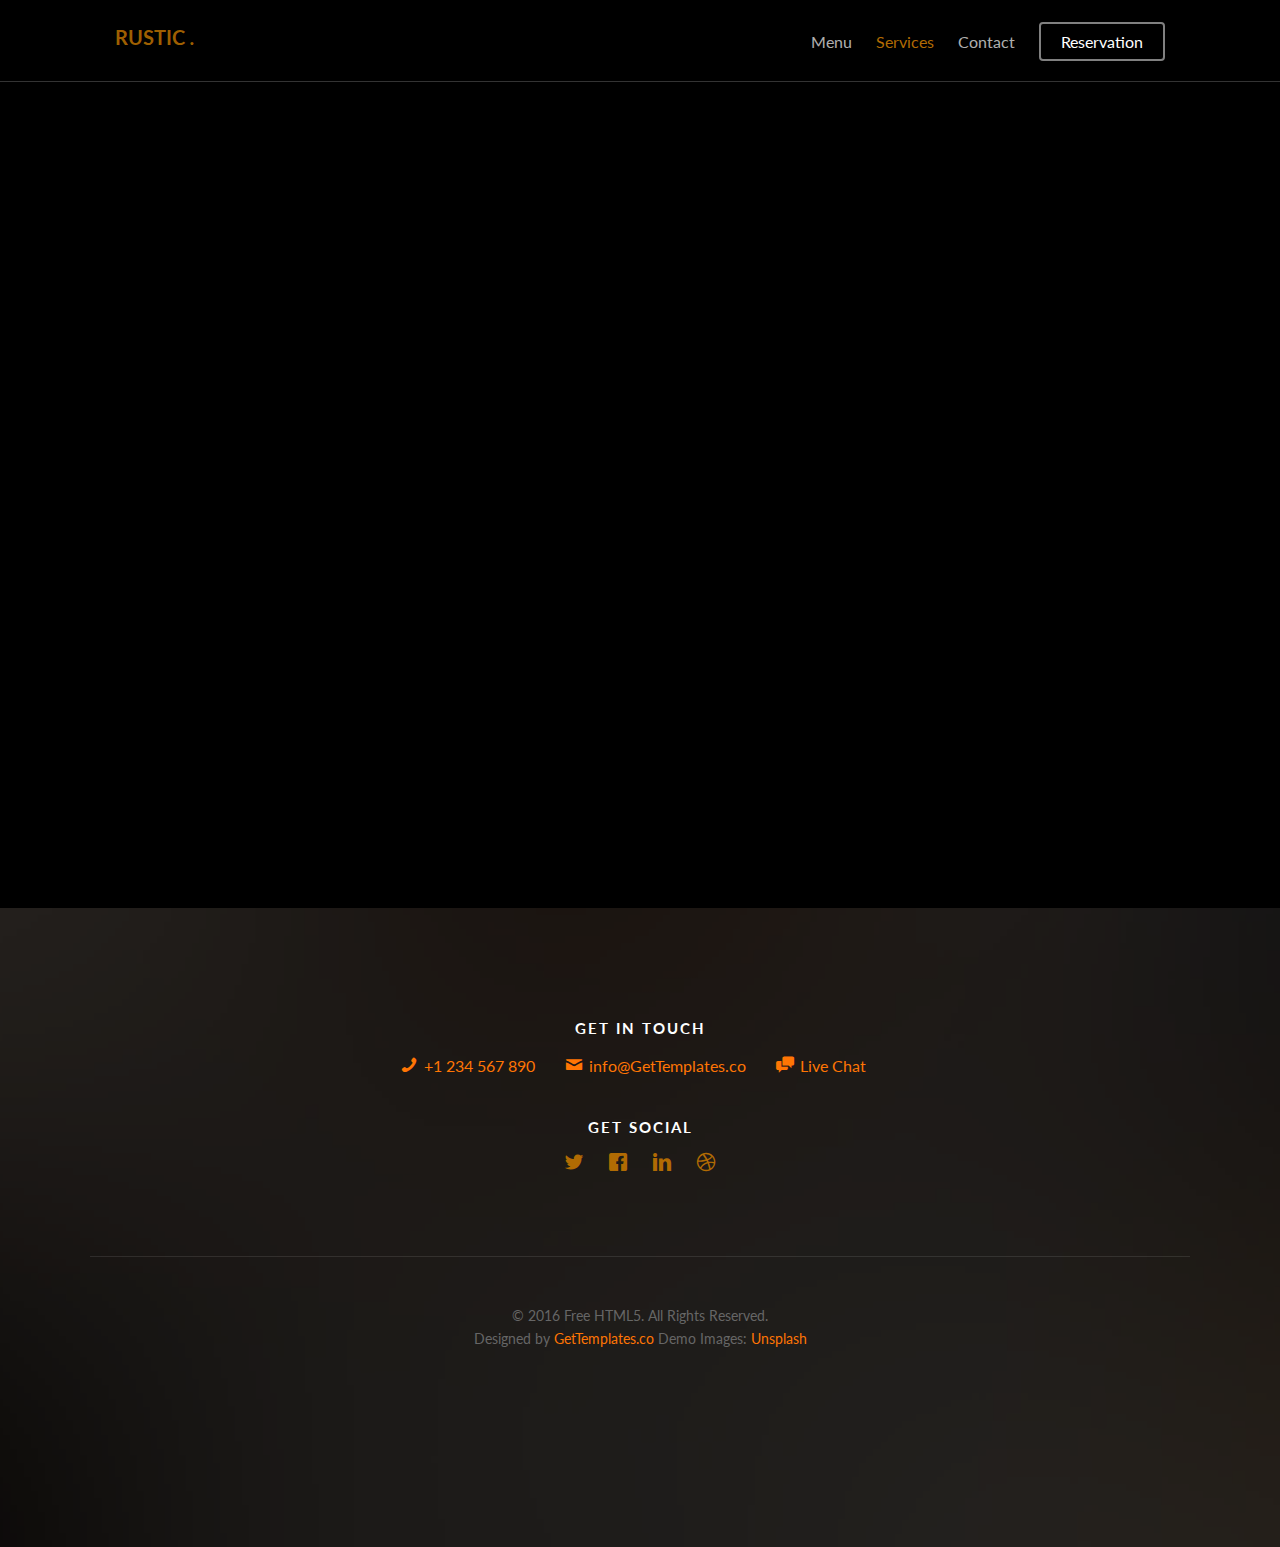
<file: savory/services.html>
<!DOCTYPE HTML>
<!--
	Aesthetic by gettemplates.co
	Twitter: http://twitter.com/gettemplateco
	URL: http://gettemplates.co
-->
<html>
	<head>
	<meta charset="utf-8">
	<meta http-equiv="X-UA-Compatible" content="IE=edge">
	<title>Savory &mdash; Free Website Template, Free HTML5 Template by GetTemplates.co</title>
	<meta name="viewport" content="width=device-width, initial-scale=1">
	<meta name="description" content="Free HTML5 Website Template by GetTemplates.co" />
	<meta name="keywords" content="free website templates, free html5, free template, free bootstrap, free website template, html5, css3, mobile first, responsive" />
	<meta name="author" content="GetTemplates.co" />

  	<!-- Facebook and Twitter integration -->
	<meta property="og:title" content=""/>
	<meta property="og:image" content=""/>
	<meta property="og:url" content=""/>
	<meta property="og:site_name" content=""/>
	<meta property="og:description" content=""/>
	<meta name="twitter:title" content="" />
	<meta name="twitter:image" content="" />
	<meta name="twitter:url" content="" />
	<meta name="twitter:card" content="" />

	<link href="https://fonts.googleapis.com/css?family=Lato:300,400,700" rel="stylesheet">
	<link href="https://fonts.googleapis.com/css?family=Kaushan+Script" rel="stylesheet">
	
	<!-- Animate.css -->
	<link rel="stylesheet" href="css/animate.css">
	<!-- Icomoon Icon Fonts-->
	<link rel="stylesheet" href="css/icomoon.css">
	<!-- Themify Icons-->
	<link rel="stylesheet" href="css/themify-icons.css">
	<!-- Bootstrap  -->
	<link rel="stylesheet" href="css/bootstrap.css">

	<!-- Magnific Popup -->
	<link rel="stylesheet" href="css/magnific-popup.css">

	<!-- Bootstrap DateTimePicker -->
	<link rel="stylesheet" href="css/bootstrap-datetimepicker.min.css">



	<!-- Owl Carousel  -->
	<link rel="stylesheet" href="css/owl.carousel.min.css">
	<link rel="stylesheet" href="css/owl.theme.default.min.css">

	<!-- Theme style  -->
	<link rel="stylesheet" href="css/style.css">

	<!-- Modernizr JS -->
	<script src="js/modernizr-2.6.2.min.js"></script>
	<!-- FOR IE9 below -->
	<!--[if lt IE 9]>
	<script src="js/respond.min.js"></script>
	<![endif]-->

	</head>
	<body>
		
	<div class="gtco-loader"></div>
	
	<div id="page">

	
	<!-- <div class="page-inner"> -->
	<nav class="gtco-nav" role="navigation">
		<div class="gtco-container">
			
			<div class="row">
				<div class="col-sm-4 col-xs-12">
					<div id="gtco-logo"><a href="index.html">Rustic <em>.</em></a></div>
				</div>
				<div class="col-xs-8 text-right menu-1">
					<ul>
						<li><a href="menu.html">Menu</a></li>
						<li class="has-dropdown active">
							<a href="services.html">Services</a>
							
						</li>
						<li><a href="contact.html">Contact</a></li>
						<li class="btn-cta"><a href="index.html"><span>Reservation</span></a></li>
					</ul>	
				</div>
			</div>
			
		</div>
	</nav>
	
	

	
	
	<div id="gtco-features" style="background-color: black;">
		<div class="gtco-container">
			<div class="row">
				<div class="col-md-8 col-md-offset-2 text-center gtco-heading animate-box">
					<h2 class="cursive-font">Our Services</h2>
					<p>At Rustic, we believe in offering delicious and reasonably priced food along with excellent customer service. We make sure that every member of the Rustic Family carries a strong passion and enthusiasm for the food that we serve.</p>
				</div>
			</div>
			<div class="row">
				<div class="col-md-4 col-sm-6">
					<div class="feature-center animate-box" data-animate-effect="fadeIn">
						<span class="icon">
							<i class="ti-face-smile"></i>
						</span>
						<h3>Happy People</h3>
						<p>With 9 perfectly mastered flavors to choose from, we're sure that there is a flavor for everyone. We offer the biggest wings in town and no other establishments can boast chicken wings that's as fresh, as filling, and as flavorful as Rustic.</p>
					</div>
				</div>
				<div class="col-md-4 col-sm-6">
					<div class="feature-center animate-box" data-animate-effect="fadeIn">
						<span class="icon">
							<i class="ti-thought"></i>
						</span>
						<h3>Creative Culinary</h3>
						<p>Loyal customer of Rustic Obrero here! Sa daming beses kong bumalik dito solid ang service at ang food. Isang server na talagang tumatak sa akin ay si Matt kasi hindi lang mabait at marunong magbigay ng magandang customer service! Good job Rustic Obrero!</p>
					</div>
				</div>
				<div class="col-md-4 col-sm-6">
					<div class="feature-center animate-box" data-animate-effect="fadeIn">
						<span class="icon">
							<i class="ti-truck"></i>
						</span>
						<h3>Food Delivery</h3>
						<p>Your lightning-fast delivery partner, Nothing can slow us down, We live to save time, On-demand last-mile delivery.</p>
					</div>
				</div>
					

			</div>
		</div>
	</div>


	

	<footer id="gtco-footer" role="contentinfo" style="background-image: url(images/img_bg_1.jpg)" data-stellar-background-ratio="0.5">
		<div class="overlay"></div>
		<div class="gtco-container">
			<div class="row row-pb-md">

				

				
				<div class="col-md-12 text-center">
					<div class="gtco-widget">
						<h3>Get In Touch</h3>
						<ul class="gtco-quick-contact">
							<li><a href="#"><i class="icon-phone"></i> +1 234 567 890</a></li>
							<li><a href="#"><i class="icon-mail2"></i> info@GetTemplates.co</a></li>
							<li><a href="#"><i class="icon-chat"></i> Live Chat</a></li>
						</ul>
					</div>
					<div class="gtco-widget">
						<h3>Get Social</h3>
						<ul class="gtco-social-icons">
							<li><a href="#"><i class="icon-twitter"></i></a></li>
							<li><a href="#"><i class="icon-facebook"></i></a></li>
							<li><a href="#"><i class="icon-linkedin"></i></a></li>
							<li><a href="#"><i class="icon-dribbble"></i></a></li>
						</ul>
					</div>
				</div>

				<div class="col-md-12 text-center copyright">
					<p><small class="block">&copy; 2016 Free HTML5. All Rights Reserved.</small> 
						<small class="block">Designed by <a href="http://gettemplates.co/" target="_blank">GetTemplates.co</a> Demo Images: <a href="http://unsplash.com/" target="_blank">Unsplash</a></small></p>
				</div>

			</div>

			

		</div>
	</footer>
	<!-- </div> -->

	</div>

	<div class="gototop js-top">
		<a href="#" class="js-gotop"><i class="icon-arrow-up"></i></a>
	</div>
	
	<!-- jQuery -->
	<script src="js/jquery.min.js"></script>
	<!-- jQuery Easing -->
	<script src="js/jquery.easing.1.3.js"></script>
	<!-- Bootstrap -->
	<script src="js/bootstrap.min.js"></script>
	<!-- Waypoints -->
	<script src="js/jquery.waypoints.min.js"></script>
	<!-- Carousel -->
	<script src="js/owl.carousel.min.js"></script>
	<!-- countTo -->
	<script src="js/jquery.countTo.js"></script>

	<!-- Stellar Parallax -->
	<script src="js/jquery.stellar.min.js"></script>

	<!-- Magnific Popup -->
	<script src="js/jquery.magnific-popup.min.js"></script>
	<script src="js/magnific-popup-options.js"></script>
	
	<script src="js/moment.min.js"></script>
	<script src="js/bootstrap-datetimepicker.min.js"></script>


	<!-- Main -->
	<script src="js/main.js"></script>

	</body>
</html>
</file>
<file: savory/css/icomoon.css>
@font-face {
  font-family: 'icomoon';
  src:  url('../fonts/icomoon/icomoon.eot?6iuir');
  src:  url('../fonts/icomoon/icomoon.eot?6iuir#iefix') format('embedded-opentype'),
    url('../fonts/icomoon/icomoon.ttf?6iuir') format('truetype'),
    url('../fonts/icomoon/icomoon.woff?6iuir') format('woff'),
    url('../fonts/icomoon/icomoon.svg?6iuir#icomoon') format('svg');
  font-weight: normal;
  font-style: normal;
}

[class^="icon-"], [class*=" icon-"] {
  /* use !important to prevent issues with browser extensions that change fonts */
  font-family: 'icomoon' !important;
  speak: none;
  font-style: normal;
  font-weight: normal;
  font-variant: normal;
  text-transform: none;
  line-height: 1;

  /* Better Font Rendering =========== */
  -webkit-font-smoothing: antialiased;
  -moz-osx-font-smoothing: grayscale;
}

.icon-eye:before {
  content: "\e000";
}
.icon-paper-clip:before {
  content: "\e001";
}
.icon-mail:before {
  content: "\e002";
}
.icon-toggle:before {
  content: "\e003";
}
.icon-layout:before {
  content: "\e004";
}
.icon-link:before {
  content: "\e005";
}
.icon-bell:before {
  content: "\e006";
}
.icon-lock:before {
  content: "\e007";
}
.icon-unlock:before {
  content: "\e008";
}
.icon-ribbon:before {
  content: "\e009";
}
.icon-image:before {
  content: "\e010";
}
.icon-signal:before {
  content: "\e011";
}
.icon-target:before {
  content: "\e012";
}
.icon-clipboard:before {
  content: "\e013";
}
.icon-clock:before {
  content: "\e014";
}
.icon-watch:before {
  content: "\e015";
}
.icon-air-play:before {
  content: "\e016";
}
.icon-camera:before {
  content: "\e017";
}
.icon-video:before {
  content: "\e018";
}
.icon-disc:before {
  content: "\e019";
}
.icon-printer:before {
  content: "\e020";
}
.icon-monitor:before {
  content: "\e021";
}
.icon-server:before {
  content: "\e022";
}
.icon-cog:before {
  content: "\e023";
}
.icon-heart:before {
  content: "\e024";
}
.icon-paragraph:before {
  content: "\e025";
}
.icon-align-justify:before {
  content: "\e026";
}
.icon-align-left:before {
  content: "\e027";
}
.icon-align-center:before {
  content: "\e028";
}
.icon-align-right:before {
  content: "\e029";
}
.icon-book:before {
  content: "\e030";
}
.icon-layers:before {
  content: "\e031";
}
.icon-stack:before {
  content: "\e032";
}
.icon-stack-2:before {
  content: "\e033";
}
.icon-paper:before {
  content: "\e034";
}
.icon-paper-stack:before {
  content: "\e035";
}
.icon-search:before {
  content: "\e036";
}
.icon-zoom-in:before {
  content: "\e037";
}
.icon-zoom-out:before {
  content: "\e038";
}
.icon-reply:before {
  content: "\e039";
}
.icon-circle-plus:before {
  content: "\e040";
}
.icon-circle-minus:before {
  content: "\e041";
}
.icon-circle-check:before {
  content: "\e042";
}
.icon-circle-cross:before {
  content: "\e043";
}
.icon-square-plus:before {
  content: "\e044";
}
.icon-square-minus:before {
  content: "\e045";
}
.icon-square-check:before {
  content: "\e046";
}
.icon-square-cross:before {
  content: "\e047";
}
.icon-microphone:before {
  content: "\e048";
}
.icon-record:before {
  content: "\e049";
}
.icon-skip-back:before {
  content: "\e050";
}
.icon-rewind:before {
  content: "\e051";
}
.icon-play:before {
  content: "\e052";
}
.icon-pause:before {
  content: "\e053";
}
.icon-stop:before {
  content: "\e054";
}
.icon-fast-forward:before {
  content: "\e055";
}
.icon-skip-forward:before {
  content: "\e056";
}
.icon-shuffle:before {
  content: "\e057";
}
.icon-repeat:before {
  content: "\e058";
}
.icon-folder:before {
  content: "\e059";
}
.icon-umbrella:before {
  content: "\e060";
}
.icon-moon:before {
  content: "\e061";
}
.icon-thermometer:before {
  content: "\e062";
}
.icon-drop:before {
  content: "\e063";
}
.icon-sun:before {
  content: "\e064";
}
.icon-cloud:before {
  content: "\e065";
}
.icon-cloud-upload:before {
  content: "\e066";
}
.icon-cloud-download:before {
  content: "\e067";
}
.icon-upload:before {
  content: "\e068";
}
.icon-download:before {
  content: "\e069";
}
.icon-location:before {
  content: "\e070";
}
.icon-location-2:before {
  content: "\e071";
}
.icon-map:before {
  content: "\e072";
}
.icon-battery:before {
  content: "\e073";
}
.icon-head:before {
  content: "\e074";
}
.icon-briefcase:before {
  content: "\e075";
}
.icon-speech-bubble:before {
  content: "\e076";
}
.icon-anchor:before {
  content: "\e077";
}
.icon-globe:before {
  content: "\e078";
}
.icon-box:before {
  content: "\e079";
}
.icon-reload:before {
  content: "\e080";
}
.icon-share:before {
  content: "\e081";
}
.icon-marquee:before {
  content: "\e082";
}
.icon-marquee-plus:before {
  content: "\e083";
}
.icon-marquee-minus:before {
  content: "\e084";
}
.icon-tag:before {
  content: "\e085";
}
.icon-power:before {
  content: "\e086";
}
.icon-command:before {
  content: "\e087";
}
.icon-alt:before {
  content: "\e088";
}
.icon-esc:before {
  content: "\e089";
}
.icon-bar-graph:before {
  content: "\e090";
}
.icon-bar-graph-2:before {
  content: "\e091";
}
.icon-pie-graph:before {
  content: "\e092";
}
.icon-star:before {
  content: "\e093";
}
.icon-arrow-left:before {
  content: "\e094";
}
.icon-arrow-right:before {
  content: "\e095";
}
.icon-arrow-up:before {
  content: "\e096";
}
.icon-arrow-down:before {
  content: "\e097";
}
.icon-volume:before {
  content: "\e098";
}
.icon-mute:before {
  content: "\e099";
}
.icon-content-right:before {
  content: "\e100";
}
.icon-content-left:before {
  content: "\e101";
}
.icon-grid:before {
  content: "\e102";
}
.icon-grid-2:before {
  content: "\e103";
}
.icon-columns:before {
  content: "\e104";
}
.icon-loader:before {
  content: "\e105";
}
.icon-bag:before {
  content: "\e106";
}
.icon-ban:before {
  content: "\e107";
}
.icon-flag:before {
  content: "\e108";
}
.icon-trash:before {
  content: "\e109";
}
.icon-expand:before {
  content: "\e110";
}
.icon-contract:before {
  content: "\e111";
}
.icon-maximize:before {
  content: "\e112";
}
.icon-minimize:before {
  content: "\e113";
}
.icon-plus:before {
  content: "\e114";
}
.icon-minus:before {
  content: "\e115";
}
.icon-check:before {
  content: "\e116";
}
.icon-cross:before {
  content: "\e117";
}
.icon-move:before {
  content: "\e118";
}
.icon-delete:before {
  content: "\e119";
}
.icon-menu:before {
  content: "\e120";
}
.icon-archive:before {
  content: "\e121";
}
.icon-inbox:before {
  content: "\e122";
}
.icon-outbox:before {
  content: "\e123";
}
.icon-file:before {
  content: "\e124";
}
.icon-file-add:before {
  content: "\e125";
}
.icon-file-subtract:before {
  content: "\e126";
}
.icon-help:before {
  content: "\e127";
}
.icon-open:before {
  content: "\e128";
}
.icon-ellipsis:before {
  content: "\e129";
}
.icon-add-to-list:before {
  content: "\e900";
}
.icon-classic-computer:before {
  content: "\e901";
}
.icon-controller-fast-backward:before {
  content: "\e902";
}
.icon-creative-commons-attribution:before {
  content: "\e903";
}
.icon-creative-commons-noderivs:before {
  content: "\e904";
}
.icon-creative-commons-noncommercial-eu:before {
  content: "\e905";
}
.icon-creative-commons-noncommercial-us:before {
  content: "\e906";
}
.icon-creative-commons-public-domain:before {
  content: "\e907";
}
.icon-creative-commons-remix:before {
  content: "\e908";
}
.icon-creative-commons-share:before {
  content: "\e909";
}
.icon-creative-commons-sharealike:before {
  content: "\e90a";
}
.icon-creative-commons:before {
  content: "\e90b";
}
.icon-document-landscape:before {
  content: "\e90c";
}
.icon-remove-user:before {
  content: "\e90d";
}
.icon-warning:before {
  content: "\e90e";
}
.icon-arrow-bold-down:before {
  content: "\e90f";
}
.icon-arrow-bold-left:before {
  content: "\e910";
}
.icon-arrow-bold-right:before {
  content: "\e911";
}
.icon-arrow-bold-up:before {
  content: "\e912";
}
.icon-arrow-down2:before {
  content: "\e913";
}
.icon-arrow-left2:before {
  content: "\e914";
}
.icon-arrow-long-down:before {
  content: "\e915";
}
.icon-arrow-long-left:before {
  content: "\e916";
}
.icon-arrow-long-right:before {
  content: "\e917";
}
.icon-arrow-long-up:before {
  content: "\e918";
}
.icon-arrow-right2:before {
  content: "\e919";
}
.icon-arrow-up2:before {
  content: "\e91a";
}
.icon-arrow-with-circle-down:before {
  content: "\e91b";
}
.icon-arrow-with-circle-left:before {
  content: "\e91c";
}
.icon-arrow-with-circle-right:before {
  content: "\e91d";
}
.icon-arrow-with-circle-up:before {
  content: "\e91e";
}
.icon-bookmark:before {
  content: "\e91f";
}
.icon-bookmarks:before {
  content: "\e920";
}
.icon-chevron-down:before {
  content: "\e921";
}
.icon-chevron-left:before {
  content: "\e922";
}
.icon-chevron-right:before {
  content: "\e923";
}
.icon-chevron-small-down:before {
  content: "\e924";
}
.icon-chevron-small-left:before {
  content: "\e925";
}
.icon-chevron-small-right:before {
  content: "\e926";
}
.icon-chevron-small-up:before {
  content: "\e927";
}
.icon-chevron-thin-down:before {
  content: "\e928";
}
.icon-chevron-thin-left:before {
  content: "\e929";
}
.icon-chevron-thin-right:before {
  content: "\e92a";
}
.icon-chevron-thin-up:before {
  content: "\e92b";
}
.icon-chevron-up:before {
  content: "\e92c";
}
.icon-chevron-with-circle-down:before {
  content: "\e92d";
}
.icon-chevron-with-circle-left:before {
  content: "\e92e";
}
.icon-chevron-with-circle-right:before {
  content: "\e92f";
}
.icon-chevron-with-circle-up:before {
  content: "\e930";
}
.icon-cloud2:before {
  content: "\e931";
}
.icon-controller-fast-forward:before {
  content: "\e932";
}
.icon-controller-jump-to-start:before {
  content: "\e933";
}
.icon-controller-next:before {
  content: "\e934";
}
.icon-controller-paus:before {
  content: "\e935";
}
.icon-controller-play:before {
  content: "\e936";
}
.icon-controller-record:before {
  content: "\e937";
}
.icon-controller-stop:before {
  content: "\e938";
}
.icon-controller-volume:before {
  content: "\e939";
}
.icon-dot-single:before {
  content: "\e93a";
}
.icon-dots-three-horizontal:before {
  content: "\e93b";
}
.icon-dots-three-vertical:before {
  content: "\e93c";
}
.icon-dots-two-horizontal:before {
  content: "\e93d";
}
.icon-dots-two-vertical:before {
  content: "\e93e";
}
.icon-download2:before {
  content: "\e93f";
}
.icon-emoji-flirt:before {
  content: "\e940";
}
.icon-flow-branch:before {
  content: "\e941";
}
.icon-flow-cascade:before {
  content: "\e942";
}
.icon-flow-line:before {
  content: "\e943";
}
.icon-flow-parallel:before {
  content: "\e944";
}
.icon-flow-tree:before {
  content: "\e945";
}
.icon-install:before {
  content: "\e946";
}
.icon-layers2:before {
  content: "\e947";
}
.icon-open-book:before {
  content: "\e948";
}
.icon-resize-100:before {
  content: "\e949";
}
.icon-resize-full-screen:before {
  content: "\e94a";
}
.icon-save:before {
  content: "\e94b";
}
.icon-select-arrows:before {
  content: "\e94c";
}
.icon-sound-mute:before {
  content: "\e94d";
}
.icon-sound:before {
  content: "\e94e";
}
.icon-trash2:before {
  content: "\e94f";
}
.icon-triangle-down:before {
  content: "\e950";
}
.icon-triangle-left:before {
  content: "\e951";
}
.icon-triangle-right:before {
  content: "\e952";
}
.icon-triangle-up:before {
  content: "\e953";
}
.icon-uninstall:before {
  content: "\e954";
}
.icon-upload-to-cloud:before {
  content: "\e955";
}
.icon-upload2:before {
  content: "\e956";
}
.icon-add-user:before {
  content: "\e957";
}
.icon-address:before {
  content: "\e958";
}
.icon-adjust:before {
  content: "\e959";
}
.icon-air:before {
  content: "\e95a";
}
.icon-aircraft-landing:before {
  content: "\e95b";
}
.icon-aircraft-take-off:before {
  content: "\e95c";
}
.icon-aircraft:before {
  content: "\e95d";
}
.icon-align-bottom:before {
  content: "\e95e";
}
.icon-align-horizontal-middle:before {
  content: "\e95f";
}
.icon-align-left2:before {
  content: "\e960";
}
.icon-align-right2:before {
  content: "\e961";
}
.icon-align-top:before {
  content: "\e962";
}
.icon-align-vertical-middle:before {
  content: "\e963";
}
.icon-archive2:before {
  content: "\e964";
}
.icon-area-graph:before {
  content: "\e965";
}
.icon-attachment:before {
  content: "\e966";
}
.icon-awareness-ribbon:before {
  content: "\e967";
}
.icon-back-in-time:before {
  content: "\e968";
}
.icon-back:before {
  content: "\e969";
}
.icon-bar-graph2:before {
  content: "\e96a";
}
.icon-battery2:before {
  content: "\e96b";
}
.icon-beamed-note:before {
  content: "\e96c";
}
.icon-bell2:before {
  content: "\e96d";
}
.icon-blackboard:before {
  content: "\e96e";
}
.icon-block:before {
  content: "\e96f";
}
.icon-book2:before {
  content: "\e970";
}
.icon-bowl:before {
  content: "\e971";
}
.icon-box2:before {
  content: "\e972";
}
.icon-briefcase2:before {
  content: "\e973";
}
.icon-browser:before {
  content: "\e974";
}
.icon-brush:before {
  content: "\e975";
}
.icon-bucket:before {
  content: "\e976";
}
.icon-cake:before {
  content: "\e977";
}
.icon-calculator:before {
  content: "\e978";
}
.icon-calendar:before {
  content: "\e979";
}
.icon-camera2:before {
  content: "\e97a";
}
.icon-ccw:before {
  content: "\e97b";
}
.icon-chat:before {
  content: "\e97c";
}
.icon-check2:before {
  content: "\e97d";
}
.icon-circle-with-cross:before {
  content: "\e97e";
}
.icon-circle-with-minus:before {
  content: "\e97f";
}
.icon-circle-with-plus:before {
  content: "\e980";
}
.icon-circle:before {
  content: "\e981";
}
.icon-circular-graph:before {
  content: "\e982";
}
.icon-clapperboard:before {
  content: "\e983";
}
.icon-clipboard2:before {
  content: "\e984";
}
.icon-clock2:before {
  content: "\e985";
}
.icon-code:before {
  content: "\e986";
}
.icon-cog2:before {
  content: "\e987";
}
.icon-colours:before {
  content: "\e988";
}
.icon-compass:before {
  content: "\e989";
}
.icon-copy:before {
  content: "\e98a";
}
.icon-credit-card:before {
  content: "\e98b";
}
.icon-credit:before {
  content: "\e98c";
}
.icon-cross2:before {
  content: "\e98d";
}
.icon-cup:before {
  content: "\e98e";
}
.icon-cw:before {
  content: "\e98f";
}
.icon-cycle:before {
  content: "\e990";
}
.icon-database:before {
  content: "\e991";
}
.icon-dial-pad:before {
  content: "\e992";
}
.icon-direction:before {
  content: "\e993";
}
.icon-document:before {
  content: "\e994";
}
.icon-documents:before {
  content: "\e995";
}
.icon-drink:before {
  content: "\e996";
}
.icon-drive:before {
  content: "\e997";
}
.icon-drop2:before {
  content: "\e998";
}
.icon-edit:before {
  content: "\e999";
}
.icon-email:before {
  content: "\e99a";
}
.icon-emoji-happy:before {
  content: "\e99b";
}
.icon-emoji-neutral:before {
  content: "\e99c";
}
.icon-emoji-sad:before {
  content: "\e99d";
}
.icon-erase:before {
  content: "\e99e";
}
.icon-eraser:before {
  content: "\e99f";
}
.icon-export:before {
  content: "\e9a0";
}
.icon-eye2:before {
  content: "\e9a1";
}
.icon-feather:before {
  content: "\e9a2";
}
.icon-flag2:before {
  content: "\e9a3";
}
.icon-flash:before {
  content: "\e9a4";
}
.icon-flashlight:before {
  content: "\e9a5";
}
.icon-flat-brush:before {
  content: "\e9a6";
}
.icon-folder-images:before {
  content: "\e9a7";
}
.icon-folder-music:before {
  content: "\e9a8";
}
.icon-folder-video:before {
  content: "\e9a9";
}
.icon-folder2:before {
  content: "\e9aa";
}
.icon-forward:before {
  content: "\e9ab";
}
.icon-funnel:before {
  content: "\e9ac";
}
.icon-game-controller:before {
  content: "\e9ad";
}
.icon-gauge:before {
  content: "\e9ae";
}
.icon-globe2:before {
  content: "\e9af";
}
.icon-graduation-cap:before {
  content: "\e9b0";
}
.icon-grid2:before {
  content: "\e9b1";
}
.icon-hair-cross:before {
  content: "\e9b2";
}
.icon-hand:before {
  content: "\e9b3";
}
.icon-heart-outlined:before {
  content: "\e9b4";
}
.icon-heart2:before {
  content: "\e9b5";
}
.icon-help-with-circle:before {
  content: "\e9b6";
}
.icon-help2:before {
  content: "\e9b7";
}
.icon-home:before {
  content: "\e9b8";
}
.icon-hour-glass:before {
  content: "\e9b9";
}
.icon-image-inverted:before {
  content: "\e9ba";
}
.icon-image2:before {
  content: "\e9bb";
}
.icon-images:before {
  content: "\e9bc";
}
.icon-inbox2:before {
  content: "\e9bd";
}
.icon-infinity:before {
  content: "\e9be";
}
.icon-info-with-circle:before {
  content: "\e9bf";
}
.icon-info:before {
  content: "\e9c0";
}
.icon-key:before {
  content: "\e9c1";
}
.icon-keyboard:before {
  content: "\e9c2";
}
.icon-lab-flask:before {
  content: "\e9c3";
}
.icon-landline:before {
  content: "\e9c4";
}
.icon-language:before {
  content: "\e9c5";
}
.icon-laptop:before {
  content: "\e9c6";
}
.icon-leaf:before {
  content: "\e9c7";
}
.icon-level-down:before {
  content: "\e9c8";
}
.icon-level-up:before {
  content: "\e9c9";
}
.icon-lifebuoy:before {
  content: "\e9ca";
}
.icon-light-bulb:before {
  content: "\e9cb";
}
.icon-light-down:before {
  content: "\e9cc";
}
.icon-light-up:before {
  content: "\e9cd";
}
.icon-line-graph:before {
  content: "\e9ce";
}
.icon-link2:before {
  content: "\e9cf";
}
.icon-list:before {
  content: "\e9d0";
}
.icon-location-pin:before {
  content: "\e9d1";
}
.icon-location2:before {
  content: "\e9d2";
}
.icon-lock-open:before {
  content: "\e9d3";
}
.icon-lock2:before {
  content: "\e9d4";
}
.icon-log-out:before {
  content: "\e9d5";
}
.icon-login:before {
  content: "\e9d6";
}
.icon-loop:before {
  content: "\e9d7";
}
.icon-magnet:before {
  content: "\e9d8";
}
.icon-magnifying-glass:before {
  content: "\e9d9";
}
.icon-mail2:before {
  content: "\e9da";
}
.icon-man:before {
  content: "\e9db";
}
.icon-map2:before {
  content: "\e9dc";
}
.icon-mask:before {
  content: "\e9dd";
}
.icon-medal:before {
  content: "\e9de";
}
.icon-megaphone:before {
  content: "\e9df";
}
.icon-menu2:before {
  content: "\e9e0";
}
.icon-message:before {
  content: "\e9e1";
}
.icon-mic:before {
  content: "\e9e2";
}
.icon-minus2:before {
  content: "\e9e3";
}
.icon-mobile:before {
  content: "\e9e4";
}
.icon-modern-mic:before {
  content: "\e9e5";
}
.icon-moon2:before {
  content: "\e9e6";
}
.icon-mouse:before {
  content: "\e9e7";
}
.icon-music:before {
  content: "\e9e8";
}
.icon-network:before {
  content: "\e9e9";
}
.icon-new-message:before {
  content: "\e9ea";
}
.icon-new:before {
  content: "\e9eb";
}
.icon-news:before {
  content: "\e9ec";
}
.icon-note:before {
  content: "\e9ed";
}
.icon-notification:before {
  content: "\e9ee";
}
.icon-old-mobile:before {
  content: "\e9ef";
}
.icon-old-phone:before {
  content: "\e9f0";
}
.icon-palette:before {
  content: "\e9f1";
}
.icon-paper-plane:before {
  content: "\e9f2";
}
.icon-pencil:before {
  content: "\e9f3";
}
.icon-phone:before {
  content: "\e9f4";
}
.icon-pie-chart:before {
  content: "\e9f5";
}
.icon-pin:before {
  content: "\e9f6";
}
.icon-plus2:before {
  content: "\e9f7";
}
.icon-popup:before {
  content: "\e9f8";
}
.icon-power-plug:before {
  content: "\e9f9";
}
.icon-price-ribbon:before {
  content: "\e9fa";
}
.icon-price-tag:before {
  content: "\e9fb";
}
.icon-print:before {
  content: "\e9fc";
}
.icon-progress-empty:before {
  content: "\e9fd";
}
.icon-progress-full:before {
  content: "\e9fe";
}
.icon-progress-one:before {
  content: "\e9ff";
}
.icon-progress-two:before {
  content: "\ea00";
}
.icon-publish:before {
  content: "\ea01";
}
.icon-quote:before {
  content: "\ea02";
}
.icon-radio:before {
  content: "\ea03";
}
.icon-reply-all:before {
  content: "\ea04";
}
.icon-reply2:before {
  content: "\ea05";
}
.icon-retweet:before {
  content: "\ea06";
}
.icon-rocket:before {
  content: "\ea07";
}
.icon-round-brush:before {
  content: "\ea08";
}
.icon-rss:before {
  content: "\ea09";
}
.icon-ruler:before {
  content: "\ea0a";
}
.icon-scissors:before {
  content: "\ea0b";
}
.icon-share-alternitive:before {
  content: "\ea0c";
}
.icon-share2:before {
  content: "\ea0d";
}
.icon-shareable:before {
  content: "\ea0e";
}
.icon-shield:before {
  content: "\ea0f";
}
.icon-shop:before {
  content: "\ea10";
}
.icon-shopping-bag:before {
  content: "\ea11";
}
.icon-shopping-basket:before {
  content: "\ea12";
}
.icon-shopping-cart:before {
  content: "\ea13";
}
.icon-shuffle2:before {
  content: "\ea14";
}
.icon-signal2:before {
  content: "\ea15";
}
.icon-sound-mix:before {
  content: "\ea16";
}
.icon-sports-club:before {
  content: "\ea17";
}
.icon-spreadsheet:before {
  content: "\ea18";
}
.icon-squared-cross:before {
  content: "\ea19";
}
.icon-squared-minus:before {
  content: "\ea1a";
}
.icon-squared-plus:before {
  content: "\ea1b";
}
.icon-star-outlined:before {
  content: "\ea1c";
}
.icon-star2:before {
  content: "\ea1d";
}
.icon-stopwatch:before {
  content: "\ea1e";
}
.icon-suitcase:before {
  content: "\ea1f";
}
.icon-swap:before {
  content: "\ea20";
}
.icon-sweden:before {
  content: "\ea21";
}
.icon-switch:before {
  content: "\ea22";
}
.icon-tablet:before {
  content: "\ea23";
}
.icon-tag2:before {
  content: "\ea24";
}
.icon-text-document-inverted:before {
  content: "\ea25";
}
.icon-text-document:before {
  content: "\ea26";
}
.icon-text:before {
  content: "\ea27";
}
.icon-thermometer2:before {
  content: "\ea28";
}
.icon-thumbs-down:before {
  content: "\ea29";
}
.icon-thumbs-up:before {
  content: "\ea2a";
}
.icon-thunder-cloud:before {
  content: "\ea2b";
}
.icon-ticket:before {
  content: "\ea2c";
}
.icon-time-slot:before {
  content: "\ea2d";
}
.icon-tools:before {
  content: "\ea2e";
}
.icon-traffic-cone:before {
  content: "\ea2f";
}
.icon-tree:before {
  content: "\ea30";
}
.icon-trophy:before {
  content: "\ea31";
}
.icon-tv:before {
  content: "\ea32";
}
.icon-typing:before {
  content: "\ea33";
}
.icon-unread:before {
  content: "\ea34";
}
.icon-untag:before {
  content: "\ea35";
}
.icon-user:before {
  content: "\ea36";
}
.icon-users:before {
  content: "\ea37";
}
.icon-v-card:before {
  content: "\ea38";
}
.icon-video2:before {
  content: "\ea39";
}
.icon-vinyl:before {
  content: "\ea3a";
}
.icon-voicemail:before {
  content: "\ea3b";
}
.icon-wallet:before {
  content: "\ea3c";
}
.icon-water:before {
  content: "\ea3d";
}
.icon-px-with-circle:before {
  content: "\ea3e";
}
.icon-px:before {
  content: "\ea3f";
}
.icon-basecamp:before {
  content: "\ea40";
}
.icon-behance:before {
  content: "\ea41";
}
.icon-creative-cloud:before {
  content: "\ea42";
}
.icon-dropbox:before {
  content: "\ea43";
}
.icon-evernote:before {
  content: "\ea44";
}
.icon-flattr:before {
  content: "\ea45";
}
.icon-foursquare:before {
  content: "\ea46";
}
.icon-google-drive:before {
  content: "\ea47";
}
.icon-google-hangouts:before {
  content: "\ea48";
}
.icon-grooveshark:before {
  content: "\ea49";
}
.icon-icloud:before {
  content: "\ea4a";
}
.icon-mixi:before {
  content: "\ea4b";
}
.icon-onedrive:before {
  content: "\ea4c";
}
.icon-paypal:before {
  content: "\ea4d";
}
.icon-picasa:before {
  content: "\ea4e";
}
.icon-qq:before {
  content: "\ea4f";
}
.icon-rdio-with-circle:before {
  content: "\ea50";
}
.icon-renren:before {
  content: "\ea51";
}
.icon-scribd:before {
  content: "\ea52";
}
.icon-sina-weibo:before {
  content: "\ea53";
}
.icon-skype-with-circle:before {
  content: "\ea54";
}
.icon-skype:before {
  content: "\ea55";
}
.icon-slideshare:before {
  content: "\ea56";
}
.icon-smashing:before {
  content: "\ea57";
}
.icon-soundcloud:before {
  content: "\ea58";
}
.icon-spotify-with-circle:before {
  content: "\ea59";
}
.icon-spotify:before {
  content: "\ea5a";
}
.icon-swarm:before {
  content: "\ea5b";
}
.icon-vine-with-circle:before {
  content: "\ea5c";
}
.icon-vine:before {
  content: "\ea5d";
}
.icon-vk-alternitive:before {
  content: "\ea5e";
}
.icon-vk-with-circle:before {
  content: "\ea5f";
}
.icon-vk:before {
  content: "\ea60";
}
.icon-xing-with-circle:before {
  content: "\ea61";
}
.icon-xing:before {
  content: "\ea62";
}
.icon-yelp:before {
  content: "\ea63";
}
.icon-dribbble-with-circle:before {
  content: "\ea64";
}
.icon-dribbble:before {
  content: "\ea65";
}
.icon-facebook-with-circle:before {
  content: "\ea66";
}
.icon-facebook:before {
  content: "\ea67";
}
.icon-flickr-with-circle:before {
  content: "\ea68";
}
.icon-flickr:before {
  content: "\ea69";
}
.icon-github-with-circle:before {
  content: "\ea6a";
}
.icon-github:before {
  content: "\ea6b";
}
.icon-google-with-circle:before {
  content: "\ea6c";
}
.icon-google:before {
  content: "\ea6d";
}
.icon-instagram-with-circle:before {
  content: "\ea6e";
}
.icon-instagram:before {
  content: "\ea6f";
}
.icon-lastfm-with-circle:before {
  content: "\ea70";
}
.icon-lastfm:before {
  content: "\ea71";
}
.icon-linkedin-with-circle:before {
  content: "\ea72";
}
.icon-linkedin:before {
  content: "\ea73";
}
.icon-pinterest-with-circle:before {
  content: "\ea74";
}
.icon-pinterest:before {
  content: "\ea75";
}
.icon-rdio:before {
  content: "\ea76";
}
.icon-stumbleupon-with-circle:before {
  content: "\ea77";
}
.icon-stumbleupon:before {
  content: "\ea78";
}
.icon-tumblr-with-circle:before {
  content: "\ea79";
}
.icon-tumblr:before {
  content: "\ea7a";
}
.icon-twitter-with-circle:before {
  content: "\ea7b";
}
.icon-twitter:before {
  content: "\ea7c";
}
.icon-vimeo-with-circle:before {
  content: "\ea7d";
}
.icon-vimeo:before {
  content: "\ea7e";
}
.icon-youtube-with-circle:before {
  content: "\ea7f";
}
.icon-youtube:before {
  content: "\ea80";
}
</file>
<file: savory/css/themify-icons.css>
@font-face {
	font-family: 'themify';
	src:url('../fonts/themify-icons/themify.eot?-fvbane');
	src:url('../fonts/themify-icons/themify.eot?#iefix-fvbane') format('embedded-opentype'),
		url('../fonts/themify-icons/themify.woff?-fvbane') format('woff'),
		url('../fonts/themify-icons/themify.ttf?-fvbane') format('truetype'),
		url('../fonts/themify-icons/themify.svg?-fvbane#themify') format('svg');
	font-weight: normal;
	font-style: normal;
}

[class^="ti-"], [class*=" ti-"] {
	font-family: 'themify';
	speak: none;
	font-style: normal;
	font-weight: normal;
	font-variant: normal;
	text-transform: none;
	line-height: 1;

	/* Better Font Rendering =========== */
	-webkit-font-smoothing: antialiased;
	-moz-osx-font-smoothing: grayscale;
}

.ti-wand:before {
	content: "\e600";
}
.ti-volume:before {
	content: "\e601";
}
.ti-user:before {
	content: "\e602";
}
.ti-unlock:before {
	content: "\e603";
}
.ti-unlink:before {
	content: "\e604";
}
.ti-trash:before {
	content: "\e605";
}
.ti-thought:before {
	content: "\e606";
}
.ti-target:before {
	content: "\e607";
}
.ti-tag:before {
	content: "\e608";
}
.ti-tablet:before {
	content: "\e609";
}
.ti-star:before {
	content: "\e60a";
}
.ti-spray:before {
	content: "\e60b";
}
.ti-signal:before {
	content: "\e60c";
}
.ti-shopping-cart:before {
	content: "\e60d";
}
.ti-shopping-cart-full:before {
	content: "\e60e";
}
.ti-settings:before {
	content: "\e60f";
}
.ti-search:before {
	content: "\e610";
}
.ti-zoom-in:before {
	content: "\e611";
}
.ti-zoom-out:before {
	content: "\e612";
}
.ti-cut:before {
	content: "\e613";
}
.ti-ruler:before {
	content: "\e614";
}
.ti-ruler-pencil:before {
	content: "\e615";
}
.ti-ruler-alt:before {
	content: "\e616";
}
.ti-bookmark:before {
	content: "\e617";
}
.ti-bookmark-alt:before {
	content: "\e618";
}
.ti-reload:before {
	content: "\e619";
}
.ti-plus:before {
	content: "\e61a";
}
.ti-pin:before {
	content: "\e61b";
}
.ti-pencil:before {
	content: "\e61c";
}
.ti-pencil-alt:before {
	content: "\e61d";
}
.ti-paint-roller:before {
	content: "\e61e";
}
.ti-paint-bucket:before {
	content: "\e61f";
}
.ti-na:before {
	content: "\e620";
}
.ti-mobile:before {
	content: "\e621";
}
.ti-minus:before {
	content: "\e622";
}
.ti-medall:before {
	content: "\e623";
}
.ti-medall-alt:before {
	content: "\e624";
}
.ti-marker:before {
	content: "\e625";
}
.ti-marker-alt:before {
	content: "\e626";
}
.ti-arrow-up:before {
	content: "\e627";
}
.ti-arrow-right:before {
	content: "\e628";
}
.ti-arrow-left:before {
	content: "\e629";
}
.ti-arrow-down:before {
	content: "\e62a";
}
.ti-lock:before {
	content: "\e62b";
}
.ti-location-arrow:before {
	content: "\e62c";
}
.ti-link:before {
	content: "\e62d";
}
.ti-layout:before {
	content: "\e62e";
}
.ti-layers:before {
	content: "\e62f";
}
.ti-layers-alt:before {
	content: "\e630";
}
.ti-key:before {
	content: "\e631";
}
.ti-import:before {
	content: "\e632";
}
.ti-image:before {
	content: "\e633";
}
.ti-heart:before {
	content: "\e634";
}
.ti-heart-broken:before {
	content: "\e635";
}
.ti-hand-stop:before {
	content: "\e636";
}
.ti-hand-open:before {
	content: "\e637";
}
.ti-hand-drag:before {
	content: "\e638";
}
.ti-folder:before {
	content: "\e639";
}
.ti-flag:before {
	content: "\e63a";
}
.ti-flag-alt:before {
	content: "\e63b";
}
.ti-flag-alt-2:before {
	content: "\e63c";
}
.ti-eye:before {
	content: "\e63d";
}
.ti-export:before {
	content: "\e63e";
}
.ti-exchange-vertical:before {
	content: "\e63f";
}
.ti-desktop:before {
	content: "\e640";
}
.ti-cup:before {
	content: "\e641";
}
.ti-crown:before {
	content: "\e642";
}
.ti-comments:before {
	content: "\e643";
}
.ti-comment:before {
	content: "\e644";
}
.ti-comment-alt:before {
	content: "\e645";
}
.ti-close:before {
	content: "\e646";
}
.ti-clip:before {
	content: "\e647";
}
.ti-angle-up:before {
	content: "\e648";
}
.ti-angle-right:before {
	content: "\e649";
}
.ti-angle-left:before {
	content: "\e64a";
}
.ti-angle-down:before {
	content: "\e64b";
}
.ti-check:before {
	content: "\e64c";
}
.ti-check-box:before {
	content: "\e64d";
}
.ti-camera:before {
	content: "\e64e";
}
.ti-announcement:before {
	content: "\e64f";
}
.ti-brush:before {
	content: "\e650";
}
.ti-briefcase:before {
	content: "\e651";
}
.ti-bolt:before {
	content: "\e652";
}
.ti-bolt-alt:before {
	content: "\e653";
}
.ti-blackboard:before {
	content: "\e654";
}
.ti-bag:before {
	content: "\e655";
}
.ti-move:before {
	content: "\e656";
}
.ti-arrows-vertical:before {
	content: "\e657";
}
.ti-arrows-horizontal:before {
	content: "\e658";
}
.ti-fullscreen:before {
	content: "\e659";
}
.ti-arrow-top-right:before {
	content: "\e65a";
}
.ti-arrow-top-left:before {
	content: "\e65b";
}
.ti-arrow-circle-up:before {
	content: "\e65c";
}
.ti-arrow-circle-right:before {
	content: "\e65d";
}
.ti-arrow-circle-left:before {
	content: "\e65e";
}
.ti-arrow-circle-down:before {
	content: "\e65f";
}
.ti-angle-double-up:before {
	content: "\e660";
}
.ti-angle-double-right:before {
	content: "\e661";
}
.ti-angle-double-left:before {
	content: "\e662";
}
.ti-angle-double-down:before {
	content: "\e663";
}
.ti-zip:before {
	content: "\e664";
}
.ti-world:before {
	content: "\e665";
}
.ti-wheelchair:before {
	content: "\e666";
}
.ti-view-list:before {
	content: "\e667";
}
.ti-view-list-alt:before {
	content: "\e668";
}
.ti-view-grid:before {
	content: "\e669";
}
.ti-uppercase:before {
	content: "\e66a";
}
.ti-upload:before {
	content: "\e66b";
}
.ti-underline:before {
	content: "\e66c";
}
.ti-truck:before {
	content: "\e66d";
}
.ti-timer:before {
	content: "\e66e";
}
.ti-ticket:before {
	content: "\e66f";
}
.ti-thumb-up:before {
	content: "\e670";
}
.ti-thumb-down:before {
	content: "\e671";
}
.ti-text:before {
	content: "\e672";
}
.ti-stats-up:before {
	content: "\e673";
}
.ti-stats-down:before {
	content: "\e674";
}
.ti-split-v:before {
	content: "\e675";
}
.ti-split-h:before {
	content: "\e676";
}
.ti-smallcap:before {
	content: "\e677";
}
.ti-shine:before {
	content: "\e678";
}
.ti-shift-right:before {
	content: "\e679";
}
.ti-shift-left:before {
	content: "\e67a";
}
.ti-shield:before {
	content: "\e67b";
}
.ti-notepad:before {
	content: "\e67c";
}
.ti-server:before {
	content: "\e67d";
}
.ti-quote-right:before {
	content: "\e67e";
}
.ti-quote-left:before {
	content: "\e67f";
}
.ti-pulse:before {
	content: "\e680";
}
.ti-printer:before {
	content: "\e681";
}
.ti-power-off:before {
	content: "\e682";
}
.ti-plug:before {
	content: "\e683";
}
.ti-pie-chart:before {
	content: "\e684";
}
.ti-paragraph:before {
	content: "\e685";
}
.ti-panel:before {
	content: "\e686";
}
.ti-package:before {
	content: "\e687";
}
.ti-music:before {
	content: "\e688";
}
.ti-music-alt:before {
	content: "\e689";
}
.ti-mouse:before {
	content: "\e68a";
}
.ti-mouse-alt:before {
	content: "\e68b";
}
.ti-money:before {
	content: "\e68c";
}
.ti-microphone:before {
	content: "\e68d";
}
.ti-menu:before {
	content: "\e68e";
}
.ti-menu-alt:before {
	content: "\e68f";
}
.ti-map:before {
	content: "\e690";
}
.ti-map-alt:before {
	content: "\e691";
}
.ti-loop:before {
	content: "\e692";
}
.ti-location-pin:before {
	content: "\e693";
}
.ti-list:before {
	content: "\e694";
}
.ti-light-bulb:before {
	content: "\e695";
}
.ti-Italic:before {
	content: "\e696";
}
.ti-info:before {
	content: "\e697";
}
.ti-infinite:before {
	content: "\e698";
}
.ti-id-badge:before {
	content: "\e699";
}
.ti-hummer:before {
	content: "\e69a";
}
.ti-home:before {
	content: "\e69b";
}
.ti-help:before {
	content: "\e69c";
}
.ti-headphone:before {
	content: "\e69d";
}
.ti-harddrives:before {
	content: "\e69e";
}
.ti-harddrive:before {
	content: "\e69f";
}
.ti-gift:before {
	content: "\e6a0";
}
.ti-game:before {
	content: "\e6a1";
}
.ti-filter:before {
	content: "\e6a2";
}
.ti-files:before {
	content: "\e6a3";
}
.ti-file:before {
	content: "\e6a4";
}
.ti-eraser:before {
	content: "\e6a5";
}
.ti-envelope:before {
	content: "\e6a6";
}
.ti-download:before {
	content: "\e6a7";
}
.ti-direction:before {
	content: "\e6a8";
}
.ti-direction-alt:before {
	content: "\e6a9";
}
.ti-dashboard:before {
	content: "\e6aa";
}
.ti-control-stop:before {
	content: "\e6ab";
}
.ti-control-shuffle:before {
	content: "\e6ac";
}
.ti-control-play:before {
	content: "\e6ad";
}
.ti-control-pause:before {
	content: "\e6ae";
}
.ti-control-forward:before {
	content: "\e6af";
}
.ti-control-backward:before {
	content: "\e6b0";
}
.ti-cloud:before {
	content: "\e6b1";
}
.ti-cloud-up:before {
	content: "\e6b2";
}
.ti-cloud-down:before {
	content: "\e6b3";
}
.ti-clipboard:before {
	content: "\e6b4";
}
.ti-car:before {
	content: "\e6b5";
}
.ti-calendar:before {
	content: "\e6b6";
}
.ti-book:before {
	content: "\e6b7";
}
.ti-bell:before {
	content: "\e6b8";
}
.ti-basketball:before {
	content: "\e6b9";
}
.ti-bar-chart:before {
	content: "\e6ba";
}
.ti-bar-chart-alt:before {
	content: "\e6bb";
}
.ti-back-right:before {
	content: "\e6bc";
}
.ti-back-left:before {
	content: "\e6bd";
}
.ti-arrows-corner:before {
	content: "\e6be";
}
.ti-archive:before {
	content: "\e6bf";
}
.ti-anchor:before {
	content: "\e6c0";
}
.ti-align-right:before {
	content: "\e6c1";
}
.ti-align-left:before {
	content: "\e6c2";
}
.ti-align-justify:before {
	content: "\e6c3";
}
.ti-align-center:before {
	content: "\e6c4";
}
.ti-alert:before {
	content: "\e6c5";
}
.ti-alarm-clock:before {
	content: "\e6c6";
}
.ti-agenda:before {
	content: "\e6c7";
}
.ti-write:before {
	content: "\e6c8";
}
.ti-window:before {
	content: "\e6c9";
}
.ti-widgetized:before {
	content: "\e6ca";
}
.ti-widget:before {
	content: "\e6cb";
}
.ti-widget-alt:before {
	content: "\e6cc";
}
.ti-wallet:before {
	content: "\e6cd";
}
.ti-video-clapper:before {
	content: "\e6ce";
}
.ti-video-camera:before {
	content: "\e6cf";
}
.ti-vector:before {
	content: "\e6d0";
}
.ti-themify-logo:before {
	content: "\e6d1";
}
.ti-themify-favicon:before {
	content: "\e6d2";
}
.ti-themify-favicon-alt:before {
	content: "\e6d3";
}
.ti-support:before {
	content: "\e6d4";
}
.ti-stamp:before {
	content: "\e6d5";
}
.ti-split-v-alt:before {
	content: "\e6d6";
}
.ti-slice:before {
	content: "\e6d7";
}
.ti-shortcode:before {
	content: "\e6d8";
}
.ti-shift-right-alt:before {
	content: "\e6d9";
}
.ti-shift-left-alt:before {
	content: "\e6da";
}
.ti-ruler-alt-2:before {
	content: "\e6db";
}
.ti-receipt:before {
	content: "\e6dc";
}
.ti-pin2:before {
	content: "\e6dd";
}
.ti-pin-alt:before {
	content: "\e6de";
}
.ti-pencil-alt2:before {
	content: "\e6df";
}
.ti-palette:before {
	content: "\e6e0";
}
.ti-more:before {
	content: "\e6e1";
}
.ti-more-alt:before {
	content: "\e6e2";
}
.ti-microphone-alt:before {
	content: "\e6e3";
}
.ti-magnet:before {
	content: "\e6e4";
}
.ti-line-double:before {
	content: "\e6e5";
}
.ti-line-dotted:before {
	content: "\e6e6";
}
.ti-line-dashed:before {
	content: "\e6e7";
}
.ti-layout-width-full:before {
	content: "\e6e8";
}
.ti-layout-width-default:before {
	content: "\e6e9";
}
.ti-layout-width-default-alt:before {
	content: "\e6ea";
}
.ti-layout-tab:before {
	content: "\e6eb";
}
.ti-layout-tab-window:before {
	content: "\e6ec";
}
.ti-layout-tab-v:before {
	content: "\e6ed";
}
.ti-layout-tab-min:before {
	content: "\e6ee";
}
.ti-layout-slider:before {
	content: "\e6ef";
}
.ti-layout-slider-alt:before {
	content: "\e6f0";
}
.ti-layout-sidebar-right:before {
	content: "\e6f1";
}
.ti-layout-sidebar-none:before {
	content: "\e6f2";
}
.ti-layout-sidebar-left:before {
	content: "\e6f3";
}
.ti-layout-placeholder:before {
	content: "\e6f4";
}
.ti-layout-menu:before {
	content: "\e6f5";
}
.ti-layout-menu-v:before {
	content: "\e6f6";
}
.ti-layout-menu-separated:before {
	content: "\e6f7";
}
.ti-layout-menu-full:before {
	content: "\e6f8";
}
.ti-layout-media-right-alt:before {
	content: "\e6f9";
}
.ti-layout-media-right:before {
	content: "\e6fa";
}
.ti-layout-media-overlay:before {
	content: "\e6fb";
}
.ti-layout-media-overlay-alt:before {
	content: "\e6fc";
}
.ti-layout-media-overlay-alt-2:before {
	content: "\e6fd";
}
.ti-layout-media-left-alt:before {
	content: "\e6fe";
}
.ti-layout-media-left:before {
	content: "\e6ff";
}
.ti-layout-media-center-alt:before {
	content: "\e700";
}
.ti-layout-media-center:before {
	content: "\e701";
}
.ti-layout-list-thumb:before {
	content: "\e702";
}
.ti-layout-list-thumb-alt:before {
	content: "\e703";
}
.ti-layout-list-post:before {
	content: "\e704";
}
.ti-layout-list-large-image:before {
	content: "\e705";
}
.ti-layout-line-solid:before {
	content: "\e706";
}
.ti-layout-grid4:before {
	content: "\e707";
}
.ti-layout-grid3:before {
	content: "\e708";
}
.ti-layout-grid2:before {
	content: "\e709";
}
.ti-layout-grid2-thumb:before {
	content: "\e70a";
}
.ti-layout-cta-right:before {
	content: "\e70b";
}
.ti-layout-cta-left:before {
	content: "\e70c";
}
.ti-layout-cta-center:before {
	content: "\e70d";
}
.ti-layout-cta-btn-right:before {
	content: "\e70e";
}
.ti-layout-cta-btn-left:before {
	content: "\e70f";
}
.ti-layout-column4:before {
	content: "\e710";
}
.ti-layout-column3:before {
	content: "\e711";
}
.ti-layout-column2:before {
	content: "\e712";
}
.ti-layout-accordion-separated:before {
	content: "\e713";
}
.ti-layout-accordion-merged:before {
	content: "\e714";
}
.ti-layout-accordion-list:before {
	content: "\e715";
}
.ti-ink-pen:before {
	content: "\e716";
}
.ti-info-alt:before {
	content: "\e717";
}
.ti-help-alt:before {
	content: "\e718";
}
.ti-headphone-alt:before {
	content: "\e719";
}
.ti-hand-point-up:before {
	content: "\e71a";
}
.ti-hand-point-right:before {
	content: "\e71b";
}
.ti-hand-point-left:before {
	content: "\e71c";
}
.ti-hand-point-down:before {
	content: "\e71d";
}
.ti-gallery:before {
	content: "\e71e";
}
.ti-face-smile:before {
	content: "\e71f";
}
.ti-face-sad:before {
	content: "\e720";
}
.ti-credit-card:before {
	content: "\e721";
}
.ti-control-skip-forward:before {
	content: "\e722";
}
.ti-control-skip-backward:before {
	content: "\e723";
}
.ti-control-record:before {
	content: "\e724";
}
.ti-control-eject:before {
	content: "\e725";
}
.ti-comments-smiley:before {
	content: "\e726";
}
.ti-brush-alt:before {
	content: "\e727";
}
.ti-youtube:before {
	content: "\e728";
}
.ti-vimeo:before {
	content: "\e729";
}
.ti-twitter:before {
	content: "\e72a";
}
.ti-time:before {
	content: "\e72b";
}
.ti-tumblr:before {
	content: "\e72c";
}
.ti-skype:before {
	content: "\e72d";
}
.ti-share:before {
	content: "\e72e";
}
.ti-share-alt:before {
	content: "\e72f";
}
.ti-rocket:before {
	content: "\e730";
}
.ti-pinterest:before {
	content: "\e731";
}
.ti-new-window:before {
	content: "\e732";
}
.ti-microsoft:before {
	content: "\e733";
}
.ti-list-ol:before {
	content: "\e734";
}
.ti-linkedin:before {
	content: "\e735";
}
.ti-layout-sidebar-2:before {
	content: "\e736";
}
.ti-layout-grid4-alt:before {
	content: "\e737";
}
.ti-layout-grid3-alt:before {
	content: "\e738";
}
.ti-layout-grid2-alt:before {
	content: "\e739";
}
.ti-layout-column4-alt:before {
	content: "\e73a";
}
.ti-layout-column3-alt:before {
	content: "\e73b";
}
.ti-layout-column2-alt:before {
	content: "\e73c";
}
.ti-instagram:before {
	content: "\e73d";
}
.ti-google:before {
	content: "\e73e";
}
.ti-github:before {
	content: "\e73f";
}
.ti-flickr:before {
	content: "\e740";
}
.ti-facebook:before {
	content: "\e741";
}
.ti-dropbox:before {
	content: "\e742";
}
.ti-dribbble:before {
	content: "\e743";
}
.ti-apple:before {
	content: "\e744";
}
.ti-android:before {
	content: "\e745";
}
.ti-save:before {
	content: "\e746";
}
.ti-save-alt:before {
	content: "\e747";
}
.ti-yahoo:before {
	content: "\e748";
}
.ti-wordpress:before {
	content: "\e749";
}
.ti-vimeo-alt:before {
	content: "\e74a";
}
.ti-twitter-alt:before {
	content: "\e74b";
}
.ti-tumblr-alt:before {
	content: "\e74c";
}
.ti-trello:before {
	content: "\e74d";
}
.ti-stack-overflow:before {
	content: "\e74e";
}
.ti-soundcloud:before {
	content: "\e74f";
}
.ti-sharethis:before {
	content: "\e750";
}
.ti-sharethis-alt:before {
	content: "\e751";
}
.ti-reddit:before {
	content: "\e752";
}
.ti-pinterest-alt:before {
	content: "\e753";
}
.ti-microsoft-alt:before {
	content: "\e754";
}
.ti-linux:before {
	content: "\e755";
}
.ti-jsfiddle:before {
	content: "\e756";
}
.ti-joomla:before {
	content: "\e757";
}
.ti-html5:before {
	content: "\e758";
}
.ti-flickr-alt:before {
	content: "\e759";
}
.ti-email:before {
	content: "\e75a";
}
.ti-drupal:before {
	content: "\e75b";
}
.ti-dropbox-alt:before {
	content: "\e75c";
}
.ti-css3:before {
	content: "\e75d";
}
.ti-rss:before {
	content: "\e75e";
}
.ti-rss-alt:before {
	content: "\e75f";
}
</file>
<file: savory/css/style.css>
@font-face {
  font-family: 'icomoon';
  src: url("../fonts/icomoon/icomoon.eot?srf3rx");
  src: url("../fonts/icomoon/icomoon.eot?srf3rx#iefix") format("embedded-opentype"), url("../fonts/icomoon/icomoon.ttf?srf3rx") format("truetype"), url("../fonts/icomoon/icomoon.woff?srf3rx") format("woff"), url("../fonts/icomoon/icomoon.svg?srf3rx#icomoon") format("svg");
  font-weight: normal;
  font-style: normal;
}
/* =======================================================
*
* 	Template Style 
*
* ======================================================= */
body {
  font-family: "Lato", Arial, sans-serif;
  font-weight: 400;
  font-size: 16px;
  line-height: 1.7;
  color: #777;
  background: #fff;
}

#page {
  position: relative;
  overflow-x: hidden;
  width: 100%;
  height: 100%;
  -webkit-transition: 0.5s;
  -o-transition: 0.5s;
  transition: 0.5s;
}
.offcanvas #page {
  overflow: hidden;
  position: absolute;
}
.offcanvas #page:after {
  -webkit-transition: 2s;
  -o-transition: 2s;
  transition: 2s;
  position: absolute;
  top: 0;
  right: 0;
  bottom: 0;
  left: 0;
  z-index: 101;
  background: rgba(0, 0, 0, 0.7);
  content: "";
}

a {
  color: #ff7504;
  -webkit-transition: 0.5s;
  -o-transition: 0.5s;
  transition: 0.5s;
}
a:hover, a:active, a:focus {
  color: #ff7504;
  outline: none;
  text-decoration: none;
}

p {
  margin-bottom: 20px;
}

h1, h2, h3, h4, h5, h6, figure {
  color: #000;
  font-family: "Lato", Arial, sans-serif;
  font-weight: 400;
  margin: 0 0 20px 0;
}

::-webkit-selection {
  color: #fff;
  background: #b16b03;
}

::-moz-selection {
  color: #fff;
  background: #b16b03;
}

::selection {
  color: rgb(0, 0, 0);
  background: #b16b03;
}

.gtco-container {
  max-width: 1100px;
  position: relative;
  margin: 0 auto;
  padding-left: 15px;
  padding-right: 15px;
}

.gtco-nav {
  position: absolute;
  top: 0;
  left: 0;
  margin: 0;
  padding: 0;
  width: 100%;
  padding: 20px 0;
  z-index: 1001;
  border-bottom: 1px solid rgba(255, 255, 255, 0.2);
}
@media screen and (max-width: 768px) {
  .gtco-nav {
    padding: 20px 0;
  }
}
.gtco-nav #gtco-logo {
  font-size: 20px;
  margin: 0;
  padding: 0;
  text-transform: uppercase;
  font-weight: bold;
}
.gtco-nav #gtco-logo em {
  color: #9e5f01;
}
.gtco-nav a {
  padding: 5px 10px;
  color: #9e5f01;
}
@media screen and (max-width: 768px) {
  .gtco-nav .menu-1, .gtco-nav .menu-2 {
    display: none;
  }
}
.gtco-nav ul {
  padding: 0;
  margin: 2px 0 0 0;
}
.gtco-nav ul li {
  padding: 0;
  margin: 0;
  list-style: none;
  display: inline;
}
.gtco-nav ul li a {
  font-size: 16px;
  padding: 30px 10px;
  color: rgba(255, 255, 255, 0.7);
  -webkit-transition: 0.3s;
  -o-transition: 0.3s;
  transition: 0.3s;
}
.gtco-nav ul li a:hover, .gtco-nav ul li a:focus, .gtco-nav ul li a:active {
  color: white;
}
.gtco-nav ul li.has-dropdown {
  position: relative;
}
.gtco-nav ul li.has-dropdown .dropdown {
  width: 190px;
  -webkit-box-shadow: 0px 4px 5px 0px rgba(0, 0, 0, 0.15);
  -moz-box-shadow: 0px 4px 5px 0px rgba(0, 0, 0, 0.15);
  box-shadow: 0px 4px 5px 0px rgba(0, 0, 0, 0.15);
  z-index: 1002;
  visibility: hidden;
  opacity: 0;
  position: absolute;
  top: 40px;
  left: 0;
  text-align: left;
  background: #fff;
  padding: 20px;
  -webkit-border-radius: 4px;
  -moz-border-radius: 4px;
  -ms-border-radius: 4px;
  border-radius: 4px;
  -webkit-transition: 0s;
  -o-transition: 0s;
  transition: 0s;
}
.gtco-nav ul li.has-dropdown .dropdown:before {
  bottom: 100%;
  left: 40px;
  border: solid transparent;
  content: " ";
  height: 0;
  width: 0;
  position: absolute;
  pointer-events: none;
  border-bottom-color: #fff;
  border-width: 8px;
  margin-left: -8px;
}
.gtco-nav ul li.has-dropdown .dropdown li {
  display: block;
  margin-bottom: 7px;
}
.gtco-nav ul li.has-dropdown .dropdown li:last-child {
  margin-bottom: 0;
}
.gtco-nav ul li.has-dropdown .dropdown li a {
  padding: 2px 0;
  display: block;
  color: #999999;
  line-height: 1.2;
  text-transform: none;
  font-size: 15px;
}
.gtco-nav ul li.has-dropdown .dropdown li a:hover {
  color: #b16b03;
}
.gtco-nav ul li.has-dropdown .dropdown li.active > a {
  color: #000 !important;
}
.gtco-nav ul li.has-dropdown:hover a, .gtco-nav ul li.has-dropdown:focus a {
  color: #fff;
}
.gtco-nav ul li.btn-cta a {
  color: #b16b03;
}
.gtco-nav ul li.btn-cta a span {
  border: 2px solid rgba(255, 255, 255, 0.5);
  padding: 4px 20px;
  color: #fff;
  display: -moz-inline-stack;
  display: inline-block;
  zoom: 1;
  *display: inline;
  -webkit-transition: 0.3s;
  -o-transition: 0.3s;
  transition: 0.3s;
  -webkit-border-radius: 4px;
  -moz-border-radius: 4px;
  -ms-border-radius: 4px;
  border-radius: 4px;
}
.gtco-nav ul li.btn-cta a:hover span {
  background: #fff;
  color: #b16b03;
}
.gtco-nav ul li.active > a {
  color: #b16b03 !important;
}

#gtco-header {
  background: #4d4d4d;
}
@media screen and (max-width: 992px) {
  #gtco-header.gtco-cover {
    height: inherit !important;
    padding: 3em 0 !important;
  }
}
@media screen and (max-width: 480px) {
  #gtco-header .text-left {
    text-align: center !important;
  }
}
@media screen and (max-width: 480px) {
  #gtco-header .btn {
    display: block;
    width: 100%;
  }
}
#gtco-header .mt-text {
  margin-top: 7em;
  margin-bottom: 3em;
}
@media screen and (max-width: 768px) {
  #gtco-header .mt-text {
    margin-top: 0;
  }
}
#gtco-header .intro-text-small {
  font-size: 14px;
  text-transform: uppercase;
  color: rgba(255, 255, 255, 0.5);
  letter-spacing: .15em;
  display: block;
  margin-bottom: 10px;
}
#gtco-header h1, #gtco-header h2 {
  margin: 0;
  padding: 0;
  color: white;
}
#gtco-header h1 {
  margin-bottom: 0px;
  font-size: 80px;
  line-height: 1.5;
  font-weight: 300;
  font-family: "Kaushan Script", cursive !important;
}
@media screen and (max-width: 768px) {
  #gtco-header h1 {
    font-size: 34px;
    line-height: 1.2;
    margin-bottom: 10px;
  }
}
#gtco-header h2 {
  font-weight: 300;
  font-size: 22px;
  line-height: 1.5;
  margin-bottom: 30px;
}
#gtco-header .form-wrap {
  border-top: 10px solid #b16b03;
  position: relative;
  top: auto;
  width: 100%;
  -webkit-box-shadow: 0px 2px 5px 0px rgba(0, 0, 0, 0.15);
  -moz-box-shadow: 0px 2px 5px 0px rgba(0, 0, 0, 0.15);
  box-shadow: 0px 2px 5px 0px rgba(0, 0, 0, 0.15);
}
#gtco-header .form-wrap h3 {
  font-family: "Kaushan Script", cursive;
}
#gtco-header .form-wrap .tab-menu {
  padding: 0 !important;
  margin: 0 0 -10px 0 !important;
  width: 100%;
  float: left;
  z-index: 12;
  position: relative;
}
#gtco-header .form-wrap .tab-menu li {
  padding: 0;
  margin: 0;
  list-style: none;
  display: inline;
  float: left;
  width: 50%;
  text-align: center;
}
#gtco-header .form-wrap .tab-menu li a {
  padding: 10px 20px 20px 20px;
  float: left;
  width: 100%;
  display: block;
  background: rgba(255, 255, 255, 0.5);
  color: #1a1a1a;
}
#gtco-header .form-wrap .tab-menu li a:hover {
  color: #1a1a1a;
}
#gtco-header .form-wrap .tab-menu li.active a {
  display: block;
  padding: 10px 20px 20px 20px;
  background: #fff;
  color: #b16b03;
}
#gtco-header .form-wrap .tab-menu li.gtco-first a {
  border-top-left-radius: 7px;
}
#gtco-header .form-wrap .tab-menu li.gtco-second a {
  border-top-right-radius: 7px;
}
#gtco-header .form-wrap .tab-content {
  z-index: 10;
  position: relative;
  clear: both;
  background: rgba(0, 0, 0, 0.5);
  padding: 30px;
}
#gtco-header .form-wrap .tab-content h3 {
  color: #fff;
}
#gtco-header .form-wrap .tab-content label {
  color: rgba(255, 255, 255, 0.8);
}
#gtco-header .form-wrap .tab-content .tab-content-inner {
  display: none;
}
#gtco-header .form-wrap .tab-content .tab-content-inner.active {
  display: block;
}
#gtco-header .form-wrap .tab-content .form-control {
  color: #fff !important;
  border: 2px solid rgba(255, 255, 255, 0.2);
}

#gtco-header,
#gtco-counter,
.gtco-bg {
  background-size: cover;
  background-position: top center;
  background-repeat: no-repeat;
  position: relative;
}

.gtco-bg {
  background-position: center center;
  width: 100%;
  float: left;
  position: relative;
}

.gtco-video {
  height: 450px;
  overflow: hidden;
  margin-bottom: 30px;
  -webkit-border-radius: 7px;
  -moz-border-radius: 7px;
  -ms-border-radius: 7px;
  border-radius: 7px;
}
.gtco-video.gtco-video-sm {
  height: 250px;
}
.gtco-video a {
  z-index: 1001;
  position: absolute;
  top: 50%;
  left: 50%;
  margin-top: -45px;
  margin-left: -45px;
  width: 90px;
  height: 90px;
  display: table;
  text-align: center;
  background: #fff;
  -webkit-box-shadow: 0px 14px 30px -15px rgba(0, 0, 0, 0.75);
  -moz-box-shadow: 0px 14px 30px -15px rgba(0, 0, 0, 0.75);
  box-shadow: 0px 14px 30px -15px rgba(0, 0, 0, 0.75);
  -webkit-border-radius: 50%;
  -moz-border-radius: 50%;
  -ms-border-radius: 50%;
  border-radius: 50%;
}
.gtco-video a i {
  text-align: center;
  display: table-cell;
  vertical-align: middle;
  font-size: 40px;
}
.gtco-video .overlay {
  position: absolute;
  top: 0;
  left: 0;
  right: 0;
  bottom: 0;
  background: rgba(0, 0, 0, 0.5);
  -webkit-transition: 0.5s;
  -o-transition: 0.5s;
  transition: 0.5s;
}
.gtco-video:hover .overlay {
  background: rgba(0, 0, 0, 0.7);
}
.gtco-video:hover a {
  position: relative;
  -webkit-transform: scale(1.2);
  -moz-transform: scale(1.2);
  -ms-transform: scale(1.2);
  -o-transform: scale(1.2);
  transform: scale(1.2);
}

.gtco-cover {
  height: 900px;
  background-size: cover;
  background-position: center center;
  background-repeat: no-repeat;
  position: relative;
  float: left;
  width: 100%;
}
.gtco-cover a {
  color: #b16b03;
}
.gtco-cover a:hover {
  color: #b16b03;
}
.gtco-cover .overlay {
  z-index: 1;
  position: absolute;
  bottom: 0;
  top: 0;
  left: 0;
  right: 0;
  background: rgba(0, 0, 0, 0.5);
}
.gtco-cover > .gtco-container {
  position: relative;
  z-index: 10;
}
@media screen and (max-width: 768px) {
  .gtco-cover {
    height: 600px;
  }
}
.gtco-cover .display-t,
.gtco-cover .display-tc {
  height: 900px;
  display: table;
  width: 100%;
}
@media screen and (max-width: 768px) {
  .gtco-cover .display-t,
  .gtco-cover .display-tc {
    height: 600px;
  }
}
.gtco-cover.gtco-cover-sm {
  height: 600px;
}
@media screen and (max-width: 768px) {
  .gtco-cover.gtco-cover-sm {
    height: 400px;
  }
}
.gtco-cover.gtco-cover-sm .display-t,
.gtco-cover.gtco-cover-sm .display-tc {
  height: 600px;
  display: table;
  width: 100%;
}
@media screen and (max-width: 768px) {
  .gtco-cover.gtco-cover-sm .display-t,
  .gtco-cover.gtco-cover-sm .display-tc {
    height: 400px;
  }
}
.gtco-cover.gtco-cover-xs {
  height: 500px;
}
@media screen and (max-width: 768px) {
  .gtco-cover.gtco-cover-xs {
    height: inherit !important;
    padding: 3em 0;
  }
}
.gtco-cover.gtco-cover-xs .display-t,
.gtco-cover.gtco-cover-xs .display-tc {
  height: 500px;
  display: table;
  width: 100%;
}
@media screen and (max-width: 768px) {
  .gtco-cover.gtco-cover-xs .display-t,
  .gtco-cover.gtco-cover-xs .display-tc {
    padding: 3em 0;
    height: inherit !important;
  }
}
.gtco-cover p {
  color: rgba(255, 255, 255, 0.9);
  font-size: 20px !important;
  font-weight: 300;
}

.gtco-staff {
  text-align: center;
  margin-bottom: 7em;
  float: left;
  width: 100%;
}
@media screen and (max-width: 768px) {
  .gtco-staff {
    margin-bottom: 3em;
  }
}
.gtco-staff img {
  width: 100px;
  margin-bottom: 20px;
  -webkit-border-radius: 50%;
  -moz-border-radius: 50%;
  -ms-border-radius: 50%;
  border-radius: 50%;
}
.gtco-staff h3 {
  font-size: 24px;
  margin-bottom: 5px;
}
.gtco-staff p {
  margin-bottom: 30px;
}
.gtco-staff .role {
  color: #bfbfbf;
  margin-bottom: 30px;
  font-weight: normal;
  display: block;
}

.gtco-social-icons {
  margin: 0;
  padding: 0;
}
.gtco-social-icons li {
  margin: 0;
  padding: 0;
  list-style: none;
  display: -moz-inline-stack;
  display: inline-block;
  zoom: 1;
  *display: inline;
}
.gtco-social-icons li a {
  display: -moz-inline-stack;
  display: inline-block;
  zoom: 1;
  *display: inline;
  color: #b16b03;
  padding-left: 10px;
  padding-right: 10px;
}
.gtco-social-icons li a i {
  font-size: 20px;
}

.gtco-contact-info {
  margin-bottom: 30px;
  float: left;
  width: 100%;
  position: relative;
}
.gtco-contact-info ul {
  padding: 0;
  margin: 0;
}
.gtco-contact-info ul li {
  padding: 0 0 0 50px;
  margin: 0 0 30px 0;
  list-style: none;
  position: relative;
}
.gtco-contact-info ul li:before {
  color: #cccccc;
  position: absolute;
  left: 0;
  top: .05em;
  font-family: 'icomoon';
  speak: none;
  font-style: normal;
  font-weight: normal;
  font-variant: normal;
  text-transform: none;
  line-height: 1;
  /* Better Font Rendering =========== */
  -webkit-font-smoothing: antialiased;
  -moz-osx-font-smoothing: grayscale;
}
.gtco-contact-info ul li.address:before {
  font-size: 30px;
  content: "\e9d1";
}
.gtco-contact-info ul li.phone:before {
  font-size: 23px;
  content: "\e9f4";
}
.gtco-contact-info ul li.email:before {
  font-size: 23px;
  content: "\e9da";
}
.gtco-contact-info ul li.url:before {
  font-size: 23px;
  content: "\e9af";
}

form label {
  font-weight: normal !important;
}

.cursive-font {
  font-family: "Kaushan Script", cursive;
}

.primary-color {
  color: #b16b03 !important;
}

#gtco-header .display-tc,
#gtco-counter .display-tc,
.gtco-cover .display-tc {
  display: table-cell !important;
  vertical-align: middle;
}
#gtco-header .display-tc .intro-text-small,
#gtco-counter .display-tc .intro-text-small,
.gtco-cover .display-tc .intro-text-small {
  font-size: 14px;
  text-transform: uppercase;
  color: rgba(255, 255, 255, 0.5);
  letter-spacing: .15em;
  display: block;
  margin-bottom: 10px;
}
#gtco-header .display-tc h1, #gtco-header .display-tc h2,
#gtco-counter .display-tc h1,
#gtco-counter .display-tc h2,
.gtco-cover .display-tc h1,
.gtco-cover .display-tc h2 {
  margin: 0;
  padding: 0;
  color: white;
}
#gtco-header .display-tc h1,
#gtco-counter .display-tc h1,
.gtco-cover .display-tc h1 {
  margin-bottom: 30px;
  font-size: 59px;
  line-height: 1.2;
  font-weight: 300;
}
@media screen and (max-width: 768px) {
  #gtco-header .display-tc h1,
  #gtco-counter .display-tc h1,
  .gtco-cover .display-tc h1 {
    font-size: 34px;
    line-height: 1.2;
    margin-bottom: 10px;
  }
}
#gtco-header .display-tc h2,
#gtco-counter .display-tc h2,
.gtco-cover .display-tc h2 {
  font-weight: 300;
  font-size: 22px;
  line-height: 1.5;
  margin-bottom: 30px;
}

#gtco-counter {
  text-align: center;
}
#gtco-counter .counter {
  font-size: 50px;
  margin-bottom: 10px;
  color: #b16b03;
  font-weight: 100;
  display: block;
}
#gtco-counter .counter-label {
  margin-bottom: 0;
  text-transform: uppercase;
  color: rgba(0, 0, 0, 0.5);
  letter-spacing: .1em;
}
@media screen and (max-width: 768px) {
  #gtco-counter .feature-center {
    margin-bottom: 50px;
  }
}
#gtco-counter .icon {
  width: 70px;
  height: 70px;
  text-align: center;
  margin-bottom: 20px;
  background: none !important;
  border: none !important;
}
#gtco-counter .icon i {
  height: 70px;
}
#gtco-counter .icon i:before {
  color: #cccccc;
  display: block;
  text-align: center;
  margin-left: 3px;
}

#gtco-features,
#gtco-features-2,
#gtco-products,
#gtco-services,
#gtco-subscribe,
#gtco-footer,
.gtco-section {
  padding: 7em 0;
  clear: both;
  position: relative;
}
@media screen and (max-width: 768px) {
  #gtco-features,
  #gtco-features-2,
  #gtco-products,
  #gtco-services,
  #gtco-subscribe,
  #gtco-footer,
  .gtco-section {
    padding: 2em 0;
  }
}
#gtco-features.border-bottom,
#gtco-features-2.border-bottom,
#gtco-products.border-bottom,
#gtco-services.border-bottom,
#gtco-subscribe.border-bottom,
#gtco-footer.border-bottom,
.gtco-section.border-bottom {
  border-bottom: 1px solid #e6e6e6;
}

#gtco-features {
  background: #b16b03;
}
#gtco-features .gtco-heading h2 {
  color: #fff;
}
#gtco-features .gtco-heading p {
  color: rgba(255, 255, 255, 0.7);
}
#gtco-features .feature-center {
  color: #fff;
}
#gtco-features .feature-center .icon {
  width: 90px;
  height: 90px;
  border: 1px solid rgba(255, 255, 255, 0.8);
  background: #b16b03;
}
#gtco-features .feature-center .icon i {
  color: #fff;
  font-size: 40px;
  font-style: normal;
}
#gtco-features .feature-center h3 {
  font-weight: 400;
  color: #fff;
}
#gtco-features .feature-center p {
  color: rgba(255, 255, 255, 0.7);
}

#gtco-features-2 {
  background: #efefef;
  position: relative;
  float: left;
  width: 100%;
}

.feature-center {
  text-align: center;
  padding-left: 10px;
  padding-right: 10px;
  float: left;
  width: 100%;
  margin-bottom: 40px;
}
@media screen and (max-width: 768px) {
  .feature-center {
    margin-bottom: 50px;
  }
}
.feature-center .icon {
  width: 90px;
  height: 90px;
  display: table;
  text-align: center;
  margin: 0 auto 40px auto;
  -webkit-border-radius: 50%;
  -moz-border-radius: 50%;
  -ms-border-radius: 50%;
  border-radius: 50%;
}
.feature-center .icon i {
  display: table-cell;
  vertical-align: middle;
  height: 90px;
  font-size: 40px;
  line-height: 40px;
  color: #cccccc;
}
.feature-center p, .feature-center h3 {
  margin-bottom: 30px;
}
.feature-center h3 {
  font-size: 22px;
  margin-bottom: 20px;
  color: #b16b03;
  position: relative;
}

.feature-left {
  float: left;
  width: 100%;
  margin-bottom: 30px;
  position: relative;
}
.feature-left .icon {
  float: left;
  text-align: center;
  width: 15%;
}
.feature-left .icon i {
  display: table-cell;
  vertical-align: middle;
  font-size: 40px;
  color: #b16b03;
}
.feature-left .feature-copy {
  float: right;
  width: 80%;
}
.feature-left .feature-copy h3 {
  font-size: 18px;
  color: #1a1a1a;
  margin-bottom: 10px;
}

.gtco-heading {
  margin-bottom: 5em;
}
.gtco-heading.gtco-heading-sm {
  margin-bottom: 2em;
}
.gtco-heading h2 {
  font-size: 50px;
  margin-bottom: 10px;
  line-height: 1.5;
  font-weight: 300;
  color: #000;
  position: relative;
}
@media screen and (max-width: 768px) {
  .gtco-heading h2 {
    font-size: 26px;
  }
}
.gtco-heading p {
  font-size: 20px;
  line-height: 1.5;
  color: gray;
}

#gtco-products {
  background: #008ee0;
}
#gtco-products .item img {
  -webkit-border-radius: 7px;
  -moz-border-radius: 7px;
  -ms-border-radius: 7px;
  border-radius: 7px;
}
#gtco-products .gtco-heading h2 {
  color: #fff;
}
#gtco-products .gtco-heading p {
  color: rgba(255, 255, 255, 0.8);
}

#gtco-subscribe {
  background: #0098EF;
}
#gtco-subscribe .form-control {
  background: transparent;
  color: #fff;
  font-size: 16px !important;
  width: 100%;
  border: 2px solid rgba(255, 255, 255, 0.2) !important;
  -webkit-transition: 0.5s;
  -o-transition: 0.5s;
  transition: 0.5s;
}
#gtco-subscribe .form-control:focus {
  background: transparent;
  border: 2px solid rgba(255, 255, 255, 0.8) !important;
}
#gtco-subscribe .form-control::-webkit-input-placeholder {
  color: #fff;
}
#gtco-subscribe .form-control:-moz-placeholder {
  /* Firefox 18- */
  color: #fff;
}
#gtco-subscribe .form-control::-moz-placeholder {
  /* Firefox 19+ */
  color: #fff;
}
#gtco-subscribe .form-control:-ms-input-placeholder {
  color: #fff;
}
#gtco-subscribe .btn {
  height: 46px;
  border: none !important;
  background: #b16b03;
  color: #fff;
  font-size: 16px;
  text-transform: uppercase;
  font-weight: 400;
  padding-left: 50px;
  padding-right: 50px;
}
#gtco-subscribe .form-inline .form-group {
  width: 100% !important;
  margin-bottom: 10px;
}
#gtco-subscribe .form-inline .form-group .form-control {
  width: 100%;
}
#gtco-subscribe .gtco-heading {
  margin-bottom: 30px;
}
#gtco-subscribe .gtco-heading h2 {
  color: #fff;
}
#gtco-subscribe .gtco-heading p {
  color: rgba(255, 255, 255, 0.5);
}

#gtco-footer {
  background-color: #333333;
  background-position: center center;
  background-size: cover;
  background-repeat: no-repeat;
}
#gtco-footer .overlay {
  position: absolute;
  top: 0;
  left: 0;
  right: 0;
  bottom: 0;
  background: rgba(0, 0, 0, 0.8);
  -webkit-transition: 0.5s;
  -o-transition: 0.5s;
  transition: 0.5s;
}
#gtco-footer .gtco-footer-links {
  padding: 0;
  margin: 0 0 20px 0;
  float: left;
  width: 100%;
}
#gtco-footer .gtco-footer-links li {
  padding: 0;
  margin: 0 0 15px 0;
  list-style: none;
  line-height: 1;
}
#gtco-footer .gtco-footer-links li a {
  text-decoration: none;
}
#gtco-footer .gtco-footer-links li a:hover {
  text-decoration: underline;
}
#gtco-footer .gtco-widget {
  margin-bottom: 30px;
}
#gtco-footer .gtco-widget h3 {
  margin-bottom: 15px;
  font-weight: bold;
  font-size: 15px;
  letter-spacing: 2px;
  text-transform: uppercase;
  color: #fff;
}
#gtco-footer .gtco-widget .gtco-quick-contact {
  padding: 0;
  margin: 0;
}
#gtco-footer .gtco-widget .gtco-quick-contact li {
  padding: 0;
  margin: 0 20px 10px 0px;
  list-style: none;
  display: -moz-inline-stack;
  display: inline-block;
  zoom: 1;
  *display: inline;
}
#gtco-footer .gtco-widget .gtco-quick-contact li i {
  width: 30px;
  float: left;
  font-size: 18px;
  position: relative;
  margin-top: 4px;
  display: -moz-inline-stack;
  display: inline-block;
  zoom: 1;
  *display: inline;
}
#gtco-footer .footer-logo span {
  color: #FBB448;
}
#gtco-footer .copyright {
  color: #666666;
  padding-top: 3em;
  margin-top: 3em;
  border-top: 1px solid rgba(255, 255, 255, 0.1);
}
@media screen and (max-width: 768px) {
  #gtco-footer .copyright .pull-left,
  #gtco-footer .copyright .pull-right {
    float: none !important;
    text-align: center;
  }
}
#gtco-footer .copyright .block {
  display: block;
}

#gtco-offcanvas {
  position: absolute;
  z-index: 1901;
  width: 270px;
  background: black;
  top: 0;
  right: 0;
  top: 0;
  bottom: 0;
  padding: 45px 40px 40px 40px;
  overflow-y: auto;
  display: none;
  -moz-transform: translateX(270px);
  -webkit-transform: translateX(270px);
  -ms-transform: translateX(270px);
  -o-transform: translateX(270px);
  transform: translateX(270px);
  -webkit-transition: 0.5s;
  -o-transition: 0.5s;
  transition: 0.5s;
}
@media screen and (max-width: 768px) {
  #gtco-offcanvas {
    display: block;
  }
}
.offcanvas #gtco-offcanvas {
  -moz-transform: translateX(0px);
  -webkit-transform: translateX(0px);
  -ms-transform: translateX(0px);
  -o-transform: translateX(0px);
  transform: translateX(0px);
}
#gtco-offcanvas a {
  color: rgba(255, 255, 255, 0.5);
}
#gtco-offcanvas a:hover {
  color: rgba(255, 255, 255, 0.8);
}
#gtco-offcanvas ul {
  padding: 0;
  margin: 0;
}
#gtco-offcanvas ul li {
  padding: 0;
  margin: 0;
  list-style: none;
}
#gtco-offcanvas ul li > ul {
  padding-left: 20px;
  display: none;
}
#gtco-offcanvas ul li.offcanvas-has-dropdown > a {
  display: block;
  position: relative;
}
#gtco-offcanvas ul li.offcanvas-has-dropdown > a:after {
  position: absolute;
  right: 0px;
  font-family: 'icomoon';
  speak: none;
  font-style: normal;
  font-weight: normal;
  font-variant: normal;
  text-transform: none;
  line-height: 1;
  /* Better Font Rendering =========== */
  -webkit-font-smoothing: antialiased;
  -moz-osx-font-smoothing: grayscale;
  content: "\e921";
  font-size: 20px;
  color: rgba(255, 255, 255, 0.2);
  -webkit-transition: 0.5s;
  -o-transition: 0.5s;
  transition: 0.5s;
}
#gtco-offcanvas ul li.offcanvas-has-dropdown.active a:after {
  -webkit-transform: rotate(-180deg);
  -moz-transform: rotate(-180deg);
  -ms-transform: rotate(-180deg);
  -o-transform: rotate(-180deg);
  transform: rotate(-180deg);
}

.uppercase {
  font-size: 14px;
  color: #000;
  margin-bottom: 10px;
  font-weight: 700;
  text-transform: uppercase;
}

.gototop {
  position: fixed;
  bottom: 20px;
  right: 20px;
  z-index: 999;
  opacity: 0;
  visibility: hidden;
  -webkit-transition: 0.5s;
  -o-transition: 0.5s;
  transition: 0.5s;
}
.gototop.active {
  opacity: 1;
  visibility: visible;
}
.gototop a {
  width: 50px;
  height: 50px;
  display: table;
  background: rgba(0, 0, 0, 0.5);
  color: #fff;
  text-align: center;
  -webkit-border-radius: 4px;
  -moz-border-radius: 4px;
  -ms-border-radius: 4px;
  border-radius: 4px;
}
.gototop a i {
  height: 50px;
  display: table-cell;
  vertical-align: middle;
}
.gototop a:hover, .gototop a:active, .gototop a:focus {
  text-decoration: none;
  outline: none;
}

.gtco-nav-toggle {
  width: 25px;
  height: 25px;
  cursor: pointer;
  text-decoration: none;
}
.gtco-nav-toggle.active i::before, .gtco-nav-toggle.active i::after {
  background: #444;
}
.gtco-nav-toggle:hover, .gtco-nav-toggle:focus, .gtco-nav-toggle:active {
  outline: none;
  border-bottom: none !important;
}
.gtco-nav-toggle i {
  position: relative;
  display: inline-block;
  width: 25px;
  height: 2px;
  color: #252525;
  font: bold 14px/.4 Helvetica;
  text-transform: uppercase;
  text-indent: -55px;
  background: #252525;
  transition: all .2s ease-out;
}
.gtco-nav-toggle i::before, .gtco-nav-toggle i::after {
  content: '';
  width: 25px;
  height: 2px;
  background: #252525;
  position: absolute;
  left: 0;
  transition: all .2s ease-out;
}
.gtco-nav-toggle.gtco-nav-white > i {
  color: #fff;
  background: #fff;
}
.gtco-nav-toggle.gtco-nav-white > i::before, .gtco-nav-toggle.gtco-nav-white > i::after {
  background: #fff;
}

.gtco-nav-toggle i::before {
  top: -7px;
}

.gtco-nav-toggle i::after {
  bottom: -7px;
}

.gtco-nav-toggle:hover i::before {
  top: -10px;
}

.gtco-nav-toggle:hover i::after {
  bottom: -10px;
}

.gtco-nav-toggle.active i {
  background: transparent;
}

.gtco-nav-toggle.active i::before {
  top: 0;
  -webkit-transform: rotateZ(45deg);
  -moz-transform: rotateZ(45deg);
  -ms-transform: rotateZ(45deg);
  -o-transform: rotateZ(45deg);
  transform: rotateZ(45deg);
}

.gtco-nav-toggle.active i::after {
  bottom: 0;
  -webkit-transform: rotateZ(-45deg);
  -moz-transform: rotateZ(-45deg);
  -ms-transform: rotateZ(-45deg);
  -o-transform: rotateZ(-45deg);
  transform: rotateZ(-45deg);
}

.gtco-nav-toggle {
  position: absolute;
  right: 0px;
  top: 10px;
  z-index: 21;
  padding: 6px 0 0 0;
  display: block;
  margin: 0 auto;
  display: none;
  height: 44px;
  width: 44px;
  z-index: 2001;
  border-bottom: none !important;
}
@media screen and (max-width: 768px) {
  .gtco-nav-toggle {
    display: block;
  }
}

.btn {
  margin-right: 4px;
  margin-bottom: 4px;
  font-family: "Lato", Arial, sans-serif;
  font-size: 16px;
  font-weight: 400;
  -webkit-border-radius: 4px;
  -moz-border-radius: 4px;
  -ms-border-radius: 4px;
  border-radius: 4px;
  -webkit-transition: 0.5s;
  -o-transition: 0.5s;
  transition: 0.5s;
  padding: 8px 30px;
}
.btn.btn-md {
  padding: 8px 20px !important;
}
.btn.btn-lg {
  padding: 18px 36px !important;
}
.btn:hover, .btn:active, .btn:focus {
  box-shadow: none !important;
  outline: none !important;
}

.btn-primary {
  background: #b16b03;
  color: #fff;
  border: 2px solid #b16b03 !important;
}
.btn-primary:hover, .btn-primary:focus, .btn-primary:active {
  background: #b16b03 !important;
  border-color: #b16b03 !important;
}
.btn-primary.btn-outline {
  background: transparent;
  color: #b16b03;
  border: 2px solid #b16b03;
}
.btn-primary.btn-outline:hover, .btn-primary.btn-outline:focus, .btn-primary.btn-outline:active {
  background: #b16b03;
  color: #fff;
}

.btn-success {
  background: #5cb85c;
  color: #fff;
  border: 2px solid #5cb85c;
}
.btn-success:hover, .btn-success:focus, .btn-success:active {
  background: #4cae4c !important;
  border-color: #4cae4c !important;
}
.btn-success.btn-outline {
  background: transparent;
  color: #5cb85c;
  border: 2px solid #5cb85c;
}
.btn-success.btn-outline:hover, .btn-success.btn-outline:focus, .btn-success.btn-outline:active {
  background: #5cb85c;
  color: #fff;
}

.btn-info {
  background: #5bc0de;
  color: #fff;
  border: 2px solid #5bc0de;
}
.btn-info:hover, .btn-info:focus, .btn-info:active {
  background: #46b8da !important;
  border-color: #46b8da !important;
}
.btn-info.btn-outline {
  background: transparent;
  color: #5bc0de;
  border: 2px solid #5bc0de;
}
.btn-info.btn-outline:hover, .btn-info.btn-outline:focus, .btn-info.btn-outline:active {
  background: #5bc0de;
  color: #fff;
}

.btn-warning {
  background: #f0ad4e;
  color: #fff;
  border: 2px solid #f0ad4e;
}
.btn-warning:hover, .btn-warning:focus, .btn-warning:active {
  background: #eea236 !important;
  border-color: #eea236 !important;
}
.btn-warning.btn-outline {
  background: transparent;
  color: #f0ad4e;
  border: 2px solid #f0ad4e;
}
.btn-warning.btn-outline:hover, .btn-warning.btn-outline:focus, .btn-warning.btn-outline:active {
  background: #f0ad4e;
  color: #fff;
}

.btn-danger {
  background: #d9534f;
  color: #fff;
  border: 2px solid #d9534f;
}
.btn-danger:hover, .btn-danger:focus, .btn-danger:active {
  background: #d43f3a !important;
  border-color: #d43f3a !important;
}
.btn-danger.btn-outline {
  background: transparent;
  color: #d9534f;
  border: 2px solid #d9534f;
}
.btn-danger.btn-outline:hover, .btn-danger.btn-outline:focus, .btn-danger.btn-outline:active {
  background: #d9534f;
  color: #fff;
}

.btn-white {
  background: #fff;
  color: #000;
  border: 2px solid #fff;
}
.btn-white:hover, .btn-white:focus, .btn-white:active {
  color: #000;
  background: #f2f2f2 !important;
  border-color: #f2f2f2 !important;
}
.btn-white.btn-outline {
  color: #fff;
  border: 2px solid #fff;
}
.btn-white.btn-outline:hover, .btn-white.btn-outline:focus, .btn-white.btn-outline:active {
  background: #fff;
  color: #000;
  border: 2px solid #fff;
}

.btn-outline {
  background: none;
  border: 2px solid gray;
  font-size: 16px;
  -webkit-transition: 0.3s;
  -o-transition: 0.3s;
  transition: 0.3s;
}
.btn-outline:hover, .btn-outline:focus, .btn-outline:active {
  box-shadow: none;
}

.btn.with-arrow {
  position: relative;
  -webkit-transition: 0.3s;
  -o-transition: 0.3s;
  transition: 0.3s;
}
.btn.with-arrow i {
  visibility: hidden;
  opacity: 0;
  position: absolute;
  right: 0px;
  top: 50%;
  margin-top: -8px;
  -webkit-transition: 0.2s;
  -o-transition: 0.2s;
  transition: 0.2s;
}
.btn.with-arrow:hover {
  padding-right: 50px;
}
.btn.with-arrow:hover i {
  color: #fff;
  right: 18px;
  visibility: visible;
  opacity: 1;
}

.form-control {
  box-shadow: none;
  background: transparent;
  border: 2px solid rgba(0, 0, 0, 0.1);
  height: 46px;
  font-size: 16px;
  font-weight: 300;
  padding-left: 15px;
  padding-right: 15px;
}
.form-control:active, .form-control:focus {
  outline: none;
  box-shadow: none;
  border-color: #FBB448;
}

.row-mt-15em {
  margin-top: 15em;
}
@media screen and (max-width: 768px) {
  .row-mt-15em {
    margin-top: 7em;
  }
}

.mt-sm {
  margin-top: 6em;
}
@media screen and (max-width: 768px) {
  .mt-sm {
    margin-top: 3em;
  }
}

.row-pb-md {
  padding-bottom: 4em !important;
}

.row-pb-sm {
  padding-bottom: 2em !important;
}

.gtco-loader {
  position: fixed;
  left: 0px;
  top: 0px;
  width: 100%;
  height: 100%;
  z-index: 9999;
  background: url(../images/loader.gif) center no-repeat #fff;
}

.js .animate-box {
  opacity: 0;
}

@media screen and (max-width: 768px) {
  .gtco-nav .gtco-contact {
    text-align: left !important;
  }
}
.gtco-nav .gtco-contact ul {
  padding: 0;
  margin: 0 0 20px 0;
}
.gtco-nav .gtco-contact ul li {
  padding: 0;
  margin: 0;
}
.gtco-nav .gtco-contact ul li a {
  font-size: 14px;
  font-weight: bold !important;
  margin-left: 0px;
}
.gtco-nav .gtco-contact ul li a i {
  color: #FBB448;
}
.gtco-nav .gtco-contact ul li a:hover i {
  color: #fff;
}

.gtco-flex {
  flex-wrap: wrap;
  -webkit-flex-wrap: wrap;
  -moz-flex-wrap: wrap;
  display: -webkit-box;
  display: -moz-box;
  display: -ms-flexbox;
  display: -webkit-flex;
  display: flex;
  position: relative;
  float: left;
}

/* Owl Override Style */
.owl-carousel .owl-controls,
.owl-carousel-posts .owl-controls {
  margin-top: 0;
}

.owl-carousel .owl-controls .owl-nav .owl-next,
.owl-carousel .owl-controls .owl-nav .owl-prev,
.owl-carousel-posts .owl-controls .owl-nav .owl-next,
.owl-carousel-posts .owl-controls .owl-nav .owl-prev {
  top: 50%;
  margin-top: -39px;
  z-index: 9999;
  position: absolute;
  -webkit-transition: 0.2s;
  -o-transition: 0.2s;
  transition: 0.2s;
}

.owl-carousel-posts .owl-controls .owl-nav .owl-next,
.owl-carousel-posts .owl-controls .owl-nav .owl-prev {
  top: 24%;
}

.owl-carousel .owl-controls .owl-nav .owl-next,
.owl-carousel-posts .owl-controls .owl-nav .owl-next {
  right: 20px;
}
.owl-carousel .owl-controls .owl-nav .owl-next:hover,
.owl-carousel-posts .owl-controls .owl-nav .owl-next:hover {
  margin-right: -10px;
}

.owl-carousel .owl-controls .owl-nav .owl-prev,
.owl-carousel-posts .owl-controls .owl-nav .owl-prev {
  left: 20px;
}
.owl-carousel .owl-controls .owl-nav .owl-prev:hover,
.owl-carousel-posts .owl-controls .owl-nav .owl-prev:hover {
  margin-left: -10px;
}

.owl-carousel-posts .owl-controls .owl-nav .owl-next i,
.owl-carousel-posts .owl-controls .owl-nav .owl-prev i,
.owl-carousel-fullwidth .owl-controls .owl-nav .owl-next i,
.owl-carousel-fullwidth .owl-controls .owl-nav .owl-prev i {
  color: #444;
}
.owl-carousel-posts .owl-controls .owl-nav .owl-next:hover i,
.owl-carousel-posts .owl-controls .owl-nav .owl-prev:hover i,
.owl-carousel-fullwidth .owl-controls .owl-nav .owl-next:hover i,
.owl-carousel-fullwidth .owl-controls .owl-nav .owl-prev:hover i {
  color: #000;
}

.owl-carousel-fullwidth.fh5co-light-arrow .owl-controls .owl-nav .owl-next i,
.owl-carousel-fullwidth.fh5co-light-arrow .owl-controls .owl-nav .owl-prev i {
  color: #fff;
}
.owl-carousel-fullwidth.fh5co-light-arrow .owl-controls .owl-nav .owl-next:hover i,
.owl-carousel-fullwidth.fh5co-light-arrow .owl-controls .owl-nav .owl-prev:hover i {
  color: #fff;
}

@media screen and (max-width: 768px) {
  .owl-theme .owl-controls .owl-nav {
    display: none;
  }
}

.owl-theme .owl-controls .owl-nav [class*="owl-"] {
  background: none !important;
}
.owl-theme .owl-controls .owl-nav [class*="owl-"] i {
  font-size: 24px;
  background: #f54c53 !important;
  padding: 12px;
  -webkit-transition: 0.5s;
  -o-transition: 0.5s;
  transition: 0.5s;
}
.owl-theme .owl-controls .owl-nav [class*="owl-"]:hover i, .owl-theme .owl-controls .owl-nav [class*="owl-"]:focus i {
  background: #f54c53 !important;
}

.owl-theme .owl-dots {
  position: absolute;
  bottom: 0;
  width: 100%;
  text-align: center;
}

.owl-carousel-fullwidth.owl-theme .owl-dots {
  bottom: 0;
  margin-bottom: -2.5em;
}

.owl-theme .owl-dots .owl-dot span {
  width: 10px;
  height: 10px;
  background: #FBB448;
  -webkit-transition: 0.2s;
  -o-transition: 0.2s;
  transition: 0.2s;
  border: 2px solid transparent;
}
.owl-theme .owl-dots .owl-dot span:hover {
  background: none;
  border: 2px solid #FBB448;
}

.owl-theme .owl-dots .owl-dot.active span, .owl-theme .owl-dots .owl-dot:hover span {
  background: none;
  border: 2px solid #FBB448;
}

.fh5co-card-item {
  display: block;
  width: 100%;
  position: relative;
  background: #fff;
  overflow: hidden;
  z-index: 9;
  bottom: 0;
  margin-bottom: 30px;
  -webkit-box-shadow: 0px 1px 2px 0px rgba(0, 0, 0, 0.18);
  -moz-box-shadow: 0px 1px 2px 0px rgba(0, 0, 0, 0.18);
  -ms-box-shadow: 0px 1px 2px 0px rgba(0, 0, 0, 0.18);
  -o-box-shadow: 0px 1px 2px 0px rgba(0, 0, 0, 0.18);
  box-shadow: 0px 1px 2px 0px rgba(0, 0, 0, 0.18);
  -webkit-border-radius: 0px;
  -moz-border-radius: 0px;
  -ms-border-radius: 0px;
  border-radius: 0px;
  -webkit-transition: 0.3s;
  -o-transition: 0.3s;
  transition: 0.3s;
}
.fh5co-card-item figure {
  height: 240px;
  overflow: hidden;
  z-index: 12;
  position: relative;
}
.fh5co-card-item figure .overlay {
  opacity: 0;
  visibility: hidden;
  z-index: 10;
  top: 0;
  left: 0;
  right: 0;
  bottom: 0;
  position: absolute;
  background: rgba(0, 0, 0, 0.4);
  -webkit-transition: 0.7s;
  -o-transition: 0.7s;
  transition: 0.7s;
}
.fh5co-card-item figure .overlay i {
  z-index: 12;
  color: #fff;
  font-size: 30px;
  position: absolute;
  margin-left: -15px;
  margin-top: -45px;
  top: 50%;
  left: 50%;
  -webkit-transition: 0.3s;
  -o-transition: 0.3s;
  transition: 0.3s;
}
.fh5co-card-item img {
  z-index: 8;
  opacity: 1;
  -webkit-transition: 0.3s;
  -o-transition: 0.3s;
  transition: 0.3s;
}
.fh5co-card-item .fh5co-text {
  padding: 0px 10px 10px 20px;
  text-align: center;
  position: relative;
  z-index: 22;
}
.fh5co-card-item .fh5co-text:before {
  position: absolute;
  top: -40px;
  right: 0;
  left: 0;
  width: 103%;
  margin-left: -4px;
  height: 50px;
  z-index: -1;
  content: "";
  background: #fff;
  -webkit-transform: rotate(4deg);
  -moz-transform: rotate(4deg);
  -ms-transform: rotate(4deg);
  -o-transform: rotate(4deg);
  transform: rotate(4deg);
}
.fh5co-card-item .fh5co-text h2, .fh5co-card-item .fh5co-text span {
  text-decoration: none !important;
}
.fh5co-card-item .fh5co-text h2 {
  font-size: 20px;
  font-weight: 400;
  margin: 0 0 10px 0;
  color: #FBB448;
}
.fh5co-card-item .fh5co-text span {
  color: #b3b3b3;
  font-size: 16px;
  font-weight: 400;
}
.fh5co-card-item .fh5co-text p {
  color: #000;
  -webkit-transition: 0.5s;
  -o-transition: 0.5s;
  transition: 0.5s;
}
.fh5co-card-item .fh5co-text span.price {
  opacity: 1;
  visibility: visible;
  bottom: 0;
  font-size: 30px;
  color: #FBB448;
  position: relative;
  -webkit-transition: 0.5s;
  -o-transition: 0.5s;
  transition: 0.5s;
}
.fh5co-card-item:hover, .fh5co-card-item:focus {
  bottom: 7px;
  text-decoration: none;
  -webkit-box-shadow: 0px 1px 20px 0px rgba(0, 0, 0, 0.19);
  -moz-box-shadow: 0px 1px 20px 0px rgba(0, 0, 0, 0.19);
  -ms-box-shadow: 0px 1px 20px 0px rgba(0, 0, 0, 0.19);
  -o-box-shadow: 0px 1px 20px 0px rgba(0, 0, 0, 0.19);
  box-shadow: 0px 1px 20px 0px rgba(0, 0, 0, 0.19);
}
.fh5co-card-item:hover img, .fh5co-card-item:focus img {
  -webkot-transform: scale(1.2);
  -moz-transform: scale(1.2);
  -ms-transform: scale(1.2);
  -o-transform: scale(1.2);
  transform: scale(1.2);
}
.fh5co-card-item:hover span.btn, .fh5co-card-item:focus span.btn {
  opacity: 1;
  visibility: visible;
  bottom: 0px;
  border: 2px solid #b16b03 !important;
  background: #b16b03 !important;
}
.fh5co-card-item:hover figure .overlay, .fh5co-card-item:focus figure .overlay {
  opacity: 1;
  visibility: visible;
}
.fh5co-card-item:hover figure .overlay i, .fh5co-card-item:focus figure .overlay i {
  margin-top: -15px;
}
.fh5co-card-item:hover h2, .fh5co-card-item:hover span, .fh5co-card-item:focus h2, .fh5co-card-item:focus span {
  text-decoration: none !important;
}

@media screen and (max-width: 768px) {
  .macbook-wrap img {
    max-width: 100%;
  }
}

.price-box {
  background: #fff;
  border: 2px solid #ECEEF0;
  text-align: center;
  padding: 30px;
  margin-bottom: 40px;
  position: relative;
  -webkit-border-radius: 5px;
  -moz-border-radius: 5px;
  -ms-border-radius: 5px;
  border-radius: 5px;
}
.price-box.popular {
  border: 2px solid #FBB448;
}
.price-box.popular .popular-text {
  top: 0;
  left: 50%;
  margin-left: -54px;
  margin-top: -2em;
  position: absolute;
  padding: 4px 20px;
  background: #FBB448;
  color: #fff;
  -webkit-border-radius: 4px;
  -moz-border-radius: 4px;
  -ms-border-radius: 4px;
  border-radius: 4px;
}
.price-box.popular .popular-text:after {
  content: "";
  position: absolute;
  top: 100%;
  left: 50%;
  margin-left: -10px;
  border-top: 10px solid black;
  border-top-color: #FBB448;
  border-left: 10px solid transparent;
  border-right: 10px solid transparent;
}

.pricing-plan {
  margin: 0 0 30px 0;
  padding: 0;
  letter-spacing: 2px;
  text-transform: uppercase;
  font-weight: 700;
}

.price {
  font-size: 50px;
  color: #000;
}
.price .currency {
  font-size: 20px;
  top: -1.2em;
}
.price small {
  font-size: 16px;
}

.pricing-info {
  padding: 0;
  margin: 0 0 30px 0;
}
.pricing-info li {
  padding: 0;
  margin: 0;
  list-style: none;
  text-align: center;
}

.fh5co-faq-list {
  margin: 0;
  padding: 0;
}
.fh5co-faq-list li {
  margin: 0 0 40px 0;
  padding: 0;
  line-height: 1.5;
  list-style: none;
}
@media screen and (max-width: 768px) {
  .fh5co-faq-list li {
    margin: 0 0 20px 0;
  }
}
.fh5co-faq-list li h2 {
  font-size: 26px;
  font-weight: 300;
  margin-bottom: 15px;
}
@media screen and (max-width: 768px) {
  .fh5co-faq-list li h2 {
    font-size: 26px;
  }
}

/*# sourceMappingURL=style.css.map */
</file>
